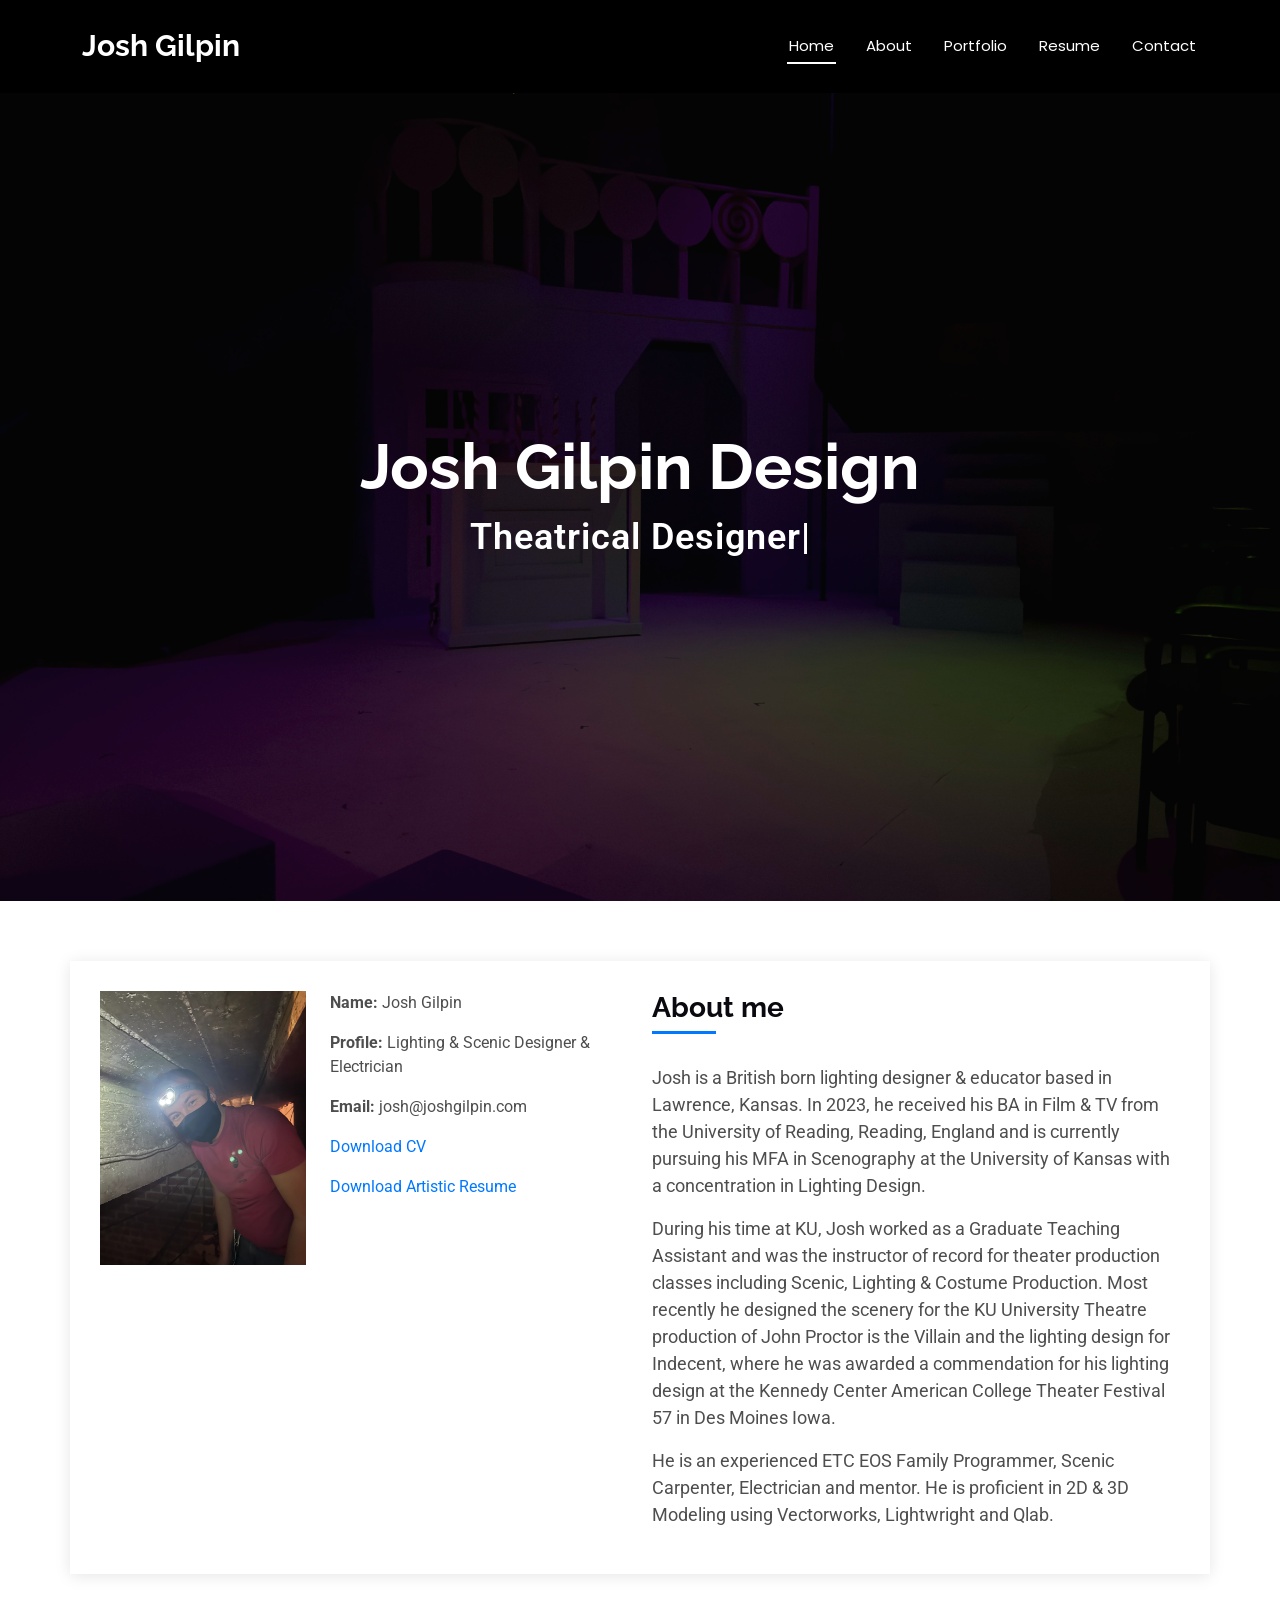
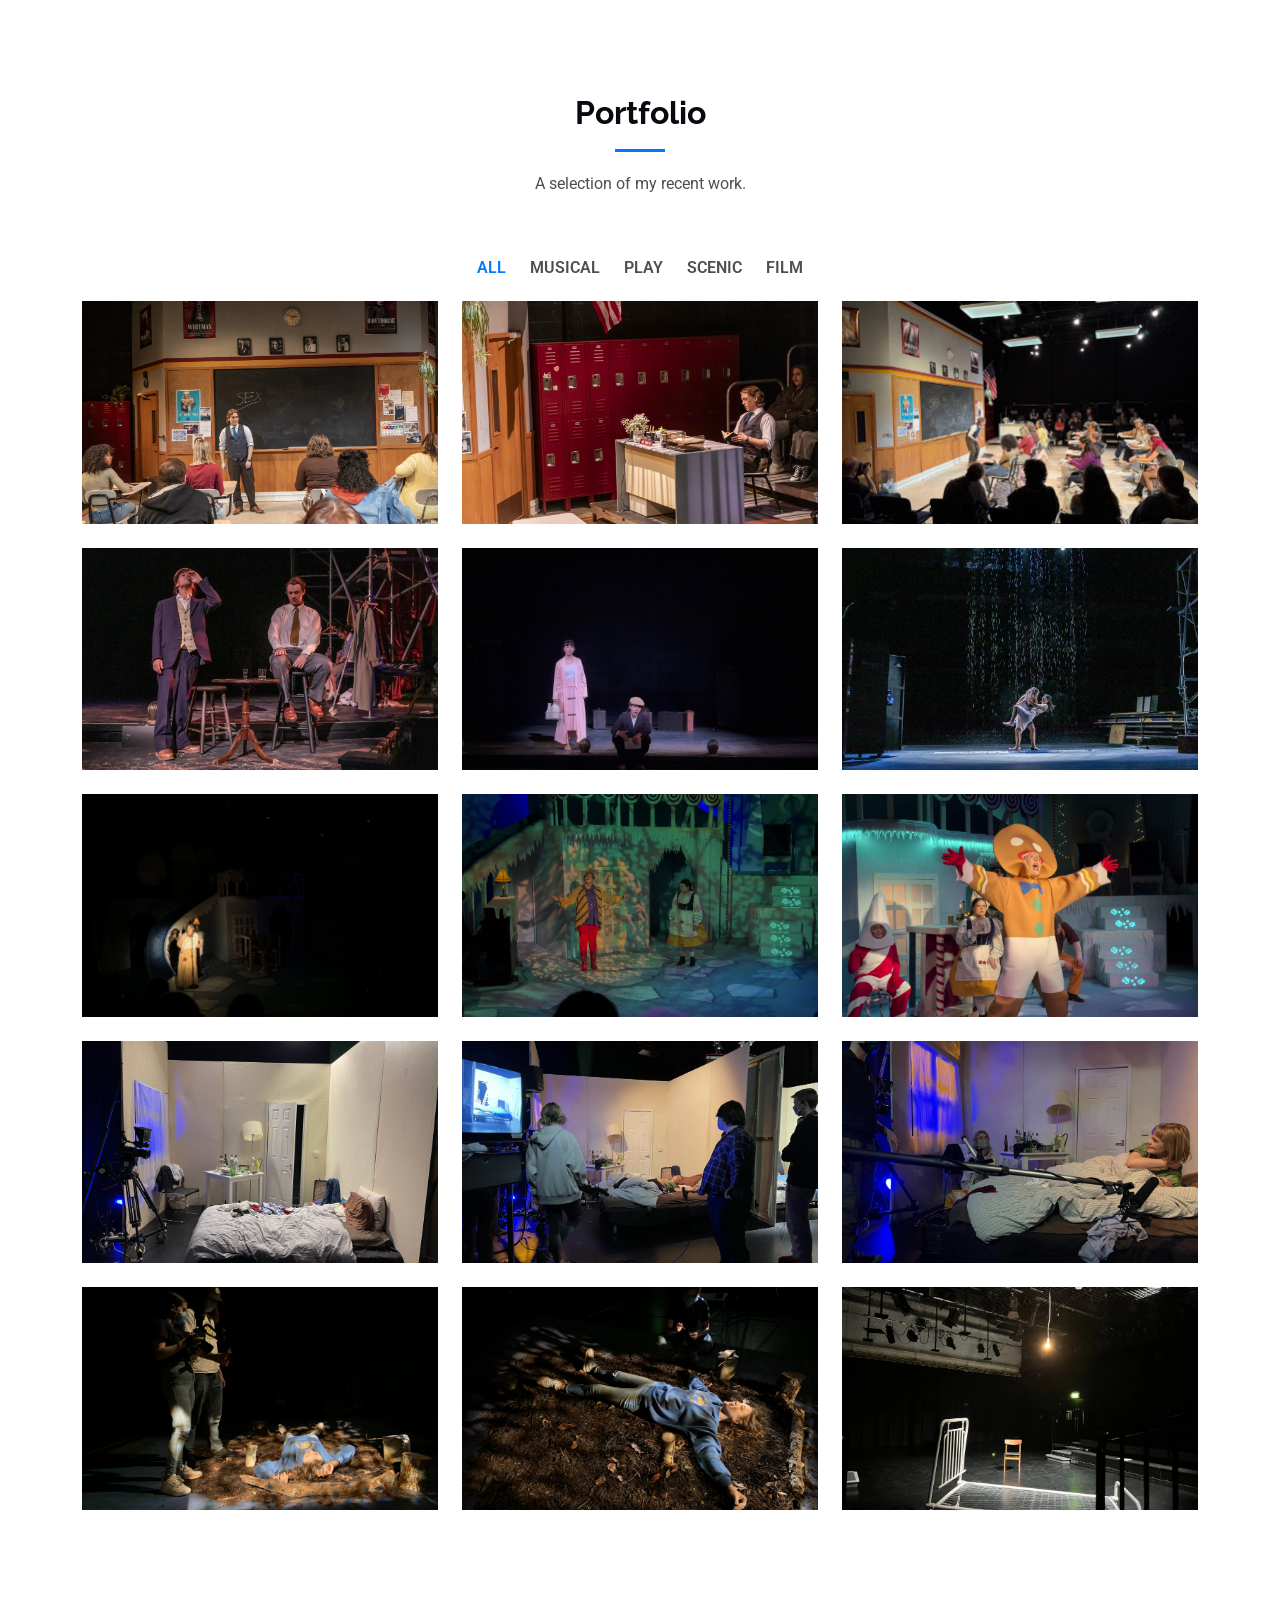
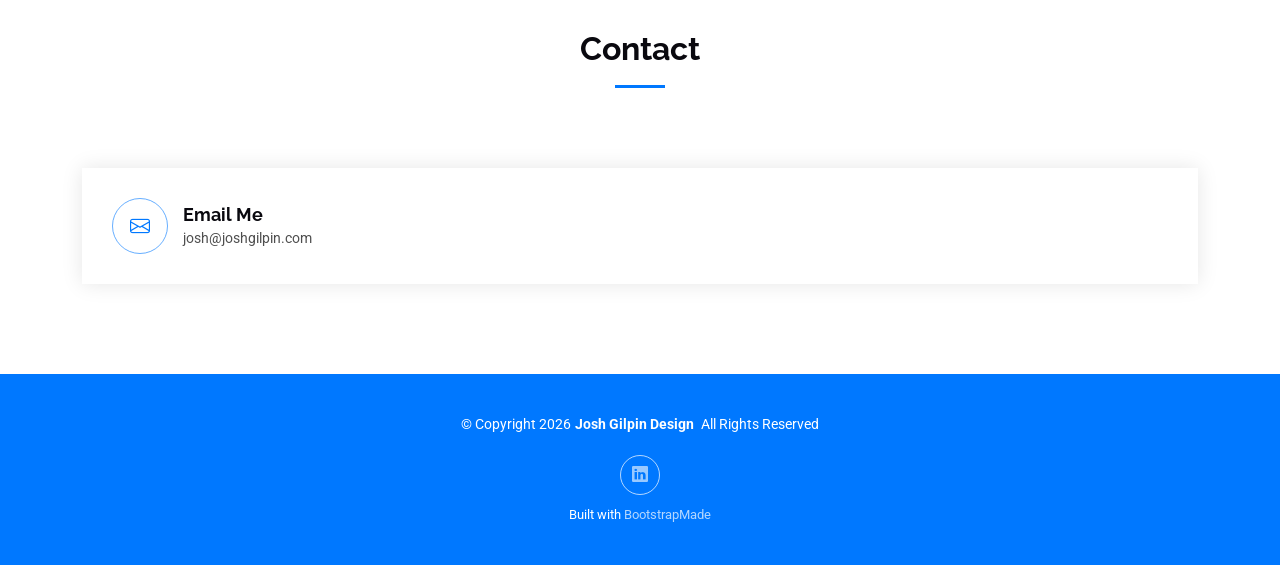
<file: index.html>
<!DOCTYPE html>
<html lang="en">

<head>
  <meta charset="utf-8">
  <meta content="width=device-width, initial-scale=1.0" name="viewport">
  <title>Josh Gilpin - Educator & Theater Designer</title>
  <meta name="description" content="British Lighting Design Student">
  <meta name="keywords" content="Educator, Lighting Designer, Scenic Designer, Theatre Design, Theater Design">

  <!-- Favicons -->
  <link href="assets/img/favicon.ico" rel="icon">
  <link href="assets/img/apple-touch-icon.png" rel="apple-touch-icon">

  <!-- Fonts -->
  <link href="https://fonts.googleapis.com" rel="preconnect">
  <link href="https://fonts.gstatic.com" rel="preconnect" crossorigin>
  <link href="https://fonts.googleapis.com/css2?family=Roboto:ital,wght@0,100;0,300;0,400;0,500;0,700;0,900;1,100;1,300;1,400;1,500;1,700;1,900&family=Poppins:ital,wght@0,100;0,200;0,300;0,400;0,500;0,600;0,700;0,800;0,900;1,100;1,200;1,300;1,400;1,500;1,600;1,700;1,800;1,900&family=Raleway:ital,wght@0,100;0,200;0,300;0,400;0,500;0,600;0,700;0,800;0,900;1,100;1,200;1,300;1,400;1,500;1,600;1,700;1,800;1,900&display=swap" rel="stylesheet">

  <!-- Vendor CSS Files -->
  <link href="assets/vendor/bootstrap/css/bootstrap.min.css" rel="stylesheet">
  <link href="assets/vendor/bootstrap-icons/bootstrap-icons.css" rel="stylesheet">
  <link href="assets/vendor/aos/aos.css" rel="stylesheet">
  <link href="assets/vendor/glightbox/css/glightbox.min.css" rel="stylesheet">
  <link href="assets/vendor/swiper/swiper-bundle.min.css" rel="stylesheet">

  <!-- Main CSS File -->
  <link href="assets/css/main.css" rel="stylesheet">

  <!-- =======================================================
  * Template Name: DevFolio
  * Template URL: https://bootstrapmade.com/devfolio-bootstrap-portfolio-html-template/
  * Updated: Aug 07 2024 with Bootstrap v5.3.3
  * Author: BootstrapMade.com
  * License: https://bootstrapmade.com/license/
  ======================================================== -->
</head>

<body class="index-page">

  <header id="header" class="header d-flex align-items-center sticky-top">
    <div class="container-fluid container-xl position-relative d-flex align-items-center justify-content-between">

      <a href="index.html" class="logo d-flex align-items-center">
        <!-- Uncomment the line below if you also wish to use an image logo -->
        <!-- <img src="assets/img/logo.png" alt=""> -->
        <h1 class="sitename">Josh Gilpin</h1>
      </a>

      <nav id="navmenu" class="navmenu">
        <ul>
          <li><a href="#hero" class="active">Home<br></a></li>
          <li><a href="#about">About</a></li>
          <li><a href="#portfolio">Portfolio</a></li>
          <!--<li class="dropdown"><a href="#"><span>Dropdown</span> <i class="bi bi-chevron-down toggle-dropdown"></i></a>
            <ul>
              <li><a href="#">Dropdown 1</a></li>
              <li class="dropdown"><a href="#"><span>Deep Dropdown</span> <i class="bi bi-chevron-down toggle-dropdown"></i></a>
                <ul>
                  <li><a href="#">Deep Dropdown 1</a></li>
                  <li><a href="#">Deep Dropdown 2</a></li>
                  <li><a href="#">Deep Dropdown 3</a></li>
                  <li><a href="#">Deep Dropdown 4</a></li>
                  <li><a href="#">Deep Dropdown 5</a></li>
                </ul>
              </li>
              <li><a href="#">Dropdown 2</a></li>
              <li><a href="#">Dropdown 3</a></li>
              <li><a href="#">Dropdown 4</a></li>
            </ul>
          </li>-->
          <li><a href="resume.html">Resume</a></li>
          <li><a href="#contact">Contact</a></li>
        </ul>
        <i class="mobile-nav-toggle d-xl-none bi bi-list"></i>
      </nav>

    </div>
  </header>

  <main class="main">

    <!-- Hero Section -->
    <section id="hero" class="hero section dark-background">

      <img src="assets/img/hero-img.webp" alt="" data-aos="fade-in">

      <div class="container d-flex flex-column align-items-center justify-content-center text-center" data-aos="fade-up" data-aos-delay="100">
        <h2>Josh Gilpin Design</h2>
        <p><span class="typed" data-typed-items="Educator, Theatrical Designer, Lighting Design, Scenic Design, EOS Programmer, Electrican"></span></p>
      </div>

    </section><!-- /Hero Section -->

    <!-- About Section -->
    <section id="about" class="about section">

      <div class="container" data-aos="fade-up" data-aos-delay="100">

        <div class="row gy-4">
          <div class="col-md-6">

            <div class="row justify-content-between gy-4">
              <div class="col-lg-5">
                <img src="assets/img/profile-img.webp" class="img-fluid" alt="">
              </div>
              <div class="col-lg-7 about-info">
                <p><strong>Name: </strong> <span>Josh Gilpin</span></p>
                <p><strong>Profile: </strong> <span>Lighting & Scenic Designer & Electrician</span></p>
                <p><strong>Email: </strong> <span>josh@joshgilpin.com</span></p>
                <p><a href="assets/pdf/academicCV.pdf" class="portfolio-details portfolio-info btn-visit align-self-start">Download CV</a></p>
                <p><a href="assets/pdf/resume2025.pdf" class="btn-visit align-self-start">Download Artistic Resume</a></p>
              </div>
            </div>
          </div>

          <div class="col-md-6">
            <div class="about-me">
              <h4>About me</h4>
              <p>
                Josh is a British born lighting designer & educator based in Lawrence, Kansas. In 2023, he received his BA in Film & TV from the University of Reading, Reading, England and is currently pursuing his MFA in Scenography at the University of Kansas with a concentration in Lighting Design.  
              </p>
              <p>
                During his time at KU, Josh worked as a Graduate Teaching Assistant and was the instructor of record for theater production classes including Scenic, Lighting & Costume Production. Most recently he designed the scenery for the KU University Theatre production of John Proctor is the Villain and the lighting design for Indecent, where he was awarded a commendation for his lighting design at the Kennedy Center American College Theater Festival 57 in Des Moines Iowa.
              </p>
              <p>
                He is an experienced ETC EOS Family Programmer, Scenic Carpenter, Electrician and mentor. He is proficient in 2D & 3D Modeling using Vectorworks, Lightwright and Qlab.
              </p>
            </div>
          </div>
        </div>

      </div>

    </section><!-- /About Section -->

    <!-- Portfolio Section -->
    <section id="portfolio" class="portfolio section">

      <!-- Section Title -->
      <div class="container section-title" data-aos="fade-up">
        <h2>Portfolio</h2>
        <p>A selection of my recent work.</p>
      </div><!-- End Section Title -->

      <div class="container">

        <div class="isotope-layout" data-default-filter="*" data-layout="masonry" data-sort="original-order">

          <ul class="portfolio-filters isotope-filters" data-aos="fade-up" data-aos-delay="100">
            <li data-filter="*" class="filter-active">All</li>
            <li data-filter=".filter-musical">Musical</li>
            <li data-filter=".filter-play">Play</li>
            <li data-filter=".filter-scenic">Scenic</li>
            <li data-filter=".filter-film">Film</li>
          </ul><!-- End Portfolio Filters -->

          <div class="row gy-4 isotope-container" data-aos="fade-up" data-aos-delay="200">

            <div class="col-lg-4 col-md-6 portfolio-item isotope-item filter-scenic">
              <img src="assets/img/portfolio/jptv/jptv3.webp" class="img-fluid port-img" alt="">
              <div class="portfolio-info">
                <h4>John Proctor is the Villain</h4>
                <p>March 2025 - William Inge Memorial Theater</p>
                <a href="assets/img/portfolio/jptv/jptv3.webp" title="John Proctor is the Villain" data-gallery="portfolio-gallery" class="glightbox preview-link"><i class="bi bi-zoom-in"></i></a>
                <a href="sc_jptv.html" title="More Details" class="details-link"><i class="bi bi-link-45deg"></i></a>
              </div>
            </div><!-- End Portfolio Item -->

            <div class="col-lg-4 col-md-6 portfolio-item isotope-item filter-scenic">
              <img src="assets/img/portfolio/jptv/jptv5.webp" class="img-fluid port-img" alt="">
              <div class="portfolio-info">
                <h4>John Proctor is the Villain</h4>
                <p>March 2025 - William Inge Memorial Theater</p>
                <a href="assets/img/portfolio/jptv/jptv5.webp" title="John Proctor is the Villain" data-gallery="portfolio-gallery" class="glightbox preview-link"><i class="bi bi-zoom-in"></i></a>
                <a href="sc_jptv.html" title="More Details" class="details-link"><i class="bi bi-link-45deg"></i></a>
              </div>
            </div><!-- End Portfolio Item -->

            <div class="col-lg-4 col-md-6 portfolio-item isotope-item filter-scenic">
              <img src="assets/img/portfolio/jptv/jptv8.webp" class="img-fluid port-img" alt="">
              <div class="portfolio-info">
                <h4>John Proctor is the Villain</h4>
                <p>March 2025 - William Inge Memorial Theater</p>
                <a href="assets/img/portfolio/jptv/jptv8.webp" title="John Proctor is the Villain" data-gallery="portfolio-gallery" class="glightbox preview-link"><i class="bi bi-zoom-in"></i></a>
                <a href="sc_jptv.html" title="More Details" class="details-link"><i class="bi bi-link-45deg"></i></a>
              </div>
            </div><!-- End Portfolio Item -->

            <div class="col-lg-4 col-md-6 portfolio-item isotope-item filter-play">
              <img src="assets/img/portfolio/indecent/ind5.webp" class="img-fluid port-img" alt="">
              <div class="portfolio-info">
                <h4>Indecent</h4>
                <p>September 2024 - KU Crafton-Preyer Theater</p>
                <a href="assets/img/portfolio/indecent/ind5.webp" title="Indecent" data-gallery="portfolio-gallery" class="glightbox preview-link"><i class="bi bi-zoom-in"></i></a>
                <a href="playlx_indecent.html" title="More Details" class="details-link"><i class="bi bi-link-45deg"></i></a>
              </div>
            </div><!-- End Portfolio Item -->

            <div class="col-lg-4 col-md-6 portfolio-item isotope-item filter-play">
              <img src="assets/img/portfolio/indecent/ind10.webp" class="img-fluid port-img" alt="">
              <div class="portfolio-info">
                <h4>Indecent</h4>
                <p>September 2024 - KU Crafton-Preyer Theater</p>
                <a href="assets/img/portfolio/indecent/ind10.webp" title="Indecent" data-gallery="portfolio-gallery" class="glightbox preview-link"><i class="bi bi-zoom-in"></i></a>
                <a href="playlx_indecent.html" title="More Details" class="details-link"><i class="bi bi-link-45deg"></i></a>
              </div>
            </div><!-- End Portfolio Item -->

            <div class="col-lg-4 col-md-6 portfolio-item isotope-item filter-play">
              <img src="assets/img/portfolio/indecent/ind9.webp" class="img-fluid port-img" alt="">
              <div class="portfolio-info">
                <h4>Indecent</h4>
                <p>September 2024 - KU Crafton-Preyer Theater</p>
                <a href="assets/img/portfolio/indecent/ind9.webp" title="Indecent" data-gallery="portfolio-gallery" class="glightbox preview-link"><i class="bi bi-zoom-in"></i></a>
                <a href="playlx_indecent.html" title="More Details" class="details-link"><i class="bi bi-link-45deg"></i></a>
              </div>
            </div><!-- End Portfolio Item -->

            <div class="col-lg-4 col-md-6 portfolio-item isotope-item filter-musical">
              <img src="assets/img/portfolio/milking/milking_5.webp" class="img-fluid port-img" alt="">
              <div class="portfolio-info">
                <h4>Milking Christmas</h4>
                <p>December 2023 - William Inge Memorial Theater</p>
                <a href="assets/img/portfolio/milking/milking_5.webp" title="Milking Christmas" data-gallery="portfolio-gallery" class="glightbox preview-link"><i class="bi bi-zoom-in"></i></a>
                <a href="muslx_milking.html" title="More Details" class="details-link"><i class="bi bi-link-45deg"></i></a>
              </div>
            </div><!-- End Portfolio Item -->

            <div class="col-lg-4 col-md-6 portfolio-item isotope-item filter-musical">
              <img src="assets/img/portfolio/milking/milking_3.webp" class="img-fluid port-img" alt="">
              <div class="portfolio-info">
                <h4>Milking Christmas</h4>
                <p>December 2023 - William Inge Memorial Theater</p>
                <a href="assets/img/portfolio/milking/milking_3.webp" title="Milking Christmas" data-gallery="portfolio-gallery" class="glightbox preview-link"><i class="bi bi-zoom-in"></i></a>
                <a href="muslx_milking.html" title="More Details" class="details-link"><i class="bi bi-link-45deg"></i></a>
              </div>
            </div><!-- End Portfolio Item -->

            <div class="col-lg-4 col-md-6 portfolio-item isotope-item filter-musical">
              <img src="assets/img/portfolio/milking/milking_2.webp" class="img-fluid port-img" alt="">
              <div class="portfolio-info">
                <h4>Milking Christmas</h4>
                <p>December 2023 - William Inge Memorial Theater</p>
                <a href="assets/img/portfolio/milking/milking_2.webp" title="Milking Christmas" data-gallery="portfolio-gallery" class="glightbox preview-link"><i class="bi bi-zoom-in"></i></a>
                <a href="muslx_milking.html" title="More Details" class="details-link"><i class="bi bi-link-45deg"></i></a>
              </div>
            </div><!-- End Portfolio Item -->

            <div class="col-lg-4 col-md-6 portfolio-item isotope-item filter-film filter-scenic">
              <img src="assets/img/portfolio/film/io1.webp" class="img-fluid port-img" alt="">
              <div class="portfolio-info">
                <h4>Influencing Opposites</h4>
                <p>Minghella Studios, University of Reading</p>
                <a href="assets/img/portfolio/film/io1.webp" title="Influencing Opposites" data-gallery="portfolio-gallery" class="glightbox preview-link"><i class="bi bi-zoom-in"></i></a>
                <a href="tvSC_IO.html" title="More Details" class="details-link"><i class="bi bi-link-45deg"></i></a>
              </div>
            </div><!-- End Portfolio Item -->

             <div class="col-lg-4 col-md-6 portfolio-item isotope-item filter-film filter-scenic">
              <img src="assets/img/portfolio/film/io4.webp" class="img-fluid port-img" alt="">
              <div class="portfolio-info">
                <h4>Influencing Opposites</h4>
                <p>Minghella Studios, University of Reading</p>
                <a href="assets/img/portfolio/film/io4.webp" title="Influencing Opposites" data-gallery="portfolio-gallery" class="glightbox preview-link"><i class="bi bi-zoom-in"></i></a>
                <a href="tvSC_IO.html" title="More Details" class="details-link"><i class="bi bi-link-45deg"></i></a>
              </div>
            </div><!-- End Portfolio Item -->

             <div class="col-lg-4 col-md-6 portfolio-item isotope-item filter-film filter-scenic">
              <img src="assets/img/portfolio/film/io5.webp" class="img-fluid port-img" alt="">
              <div class="portfolio-info">
                <h4>Influencing Opposites</h4>
                <p>Minghella Studios, University of Reading</p>
                <a href="assets/img/portfolio/film/io5.webp" title="Influencing Opposites" data-gallery="portfolio-gallery" class="glightbox preview-link"><i class="bi bi-zoom-in"></i></a>
                <a href="tvSC_IO.html" title="More Details" class="details-link"><i class="bi bi-link-45deg"></i></a>
              </div>
            </div><!-- End Portfolio Item -->

            <div class="col-lg-4 col-md-6 portfolio-item isotope-item filter-film">
              <img src="assets/img/portfolio/film/cov1.webp" class="img-fluid port-img" alt="">
              <div class="portfolio-info">
                <h4>Short Film fall 2020</h4>
                <p>Bulmershe Theatre, University of Reading</p>
                <a href="assets/img/portfolio/film/cov1.webp" title="Short Film fall 2020" data-gallery="portfolio-gallery" class="glightbox preview-link"><i class="bi bi-zoom-in"></i></a>
              </div>
            </div><!-- End Portfolio Item -->

            <div class="col-lg-4 col-md-6 portfolio-item isotope-item filter-film">
              <img src="assets/img/portfolio/film/cov2.webp" class="img-fluid port-img" alt="">
              <div class="portfolio-info">
                <h4>Short Film fall 2020</h4>
                <p>Bulmershe Theatre, University of Reading</p>
                <a href="assets/img/portfolio/film/cov2.webp" title="Short Film fall 2020" data-gallery="portfolio-gallery" class="glightbox preview-link"><i class="bi bi-zoom-in"></i></a>
              </div>
            </div><!-- End Portfolio Item -->

            <div class="col-lg-4 col-md-6 portfolio-item isotope-item filter-play">
              <img src="assets/img/portfolio/beck50/lighthouse1.webp" class="img-fluid port-img" alt="">
              <div class="portfolio-info">
                <h4>The Lighthouse Keepers Son</h4>
                <p>Bob Kayley Theatre, University of Reading</p>
                <a href="assets/img/portfolio/beck50/lighthouse1.webp" title="Hannah Khalil’s - The Lighthouse Keeper's Son - Beckett @ 50 celebration" data-gallery="portfolio-gallery" class="glightbox preview-link"><i class="bi bi-zoom-in"></i></a>
              </div>
            </div><!-- End Portfolio Item -->

          </div><!-- End Portfolio Container -->

        </div>

      </div>

    </section><!-- /Portfolio Section -->

    <!-- Contact Section -->
    <section id="contact" class="contact section">

      <!-- Section Title -->
      <div class="container section-title" data-aos="fade-up">
        <h2>Contact</h2>
      </div><!-- End Section Title -->

      <div class="container" data-aos="fade-up" data-aos-delay="100">

        <div class="info-wrap" data-aos="fade-up" data-aos-delay="200">
          <div class="row gy-5">

            <div class="col-lg-4">
              <div class="info-item d-flex align-items-center">
                <i class="bi bi-envelope flex-shrink-0"></i>
                <div>
                  <h3>Email Me</h3>
                  <p>josh@joshgilpin.com</p>
                </div>
              </div>
            </div><!-- End Info Item -->

          </div>
        </div>
      </div>

    </section><!-- /Contact Section -->

  </main>

  <footer id="footer" class="footer accent-background">

    <div class="container">
      <div class="copyright text-center ">
        <p>&copy; <span>Copyright </span><script>document.write(new Date().getFullYear())</script><strong class="px-1 sitename">Josh Gilpin Design</strong> <span>All Rights Reserved</span></p>
      </div>
      <div class="social-links d-flex justify-content-center">
        <a href="www.linkedin.com/in/joshgilpin"><i class="bi bi-linkedin"></i></a>
      </div>
      <div class="credits">
        <!-- All the links in the footer should remain intact. -->
        <!-- You can delete the links only if you've purchased the pro version. -->
        <!-- Licensing information: https://bootstrapmade.com/license/ -->
        <!-- Purchase the pro version with working PHP/AJAX contact form: [buy-url] -->
        Built with <a href="https://bootstrapmade.com/">BootstrapMade</a>
      </div>
    </div>

  </footer>

  <!-- Scroll Top -->
  <a href="#" id="scroll-top" class="scroll-top d-flex align-items-center justify-content-center"><i class="bi bi-arrow-up-short"></i></a>

  <!-- Preloader -->
  <!-- <div id="preloader"></div> -->

  <!-- Vendor JS Files -->
  <script src="assets/vendor/bootstrap/js/bootstrap.bundle.min.js"></script>
  <script src="assets/vendor/php-email-form/validate.js"></script>
  <script src="assets/vendor/aos/aos.js"></script>
  <script src="assets/vendor/typed.js/typed.umd.js"></script>
  <script src="assets/vendor/waypoints/noframework.waypoints.js"></script>
  <script src="assets/vendor/purecounter/purecounter_vanilla.js"></script>
  <script src="assets/vendor/glightbox/js/glightbox.min.js"></script>
  <script src="assets/vendor/imagesloaded/imagesloaded.pkgd.min.js"></script>
  <script src="assets/vendor/isotope-layout/isotope.pkgd.min.js"></script>
  <script src="assets/vendor/swiper/swiper-bundle.min.js"></script>

  <!-- Main JS File -->
  <script src="assets/js/main.js"></script>

</body>

</html>
</file>
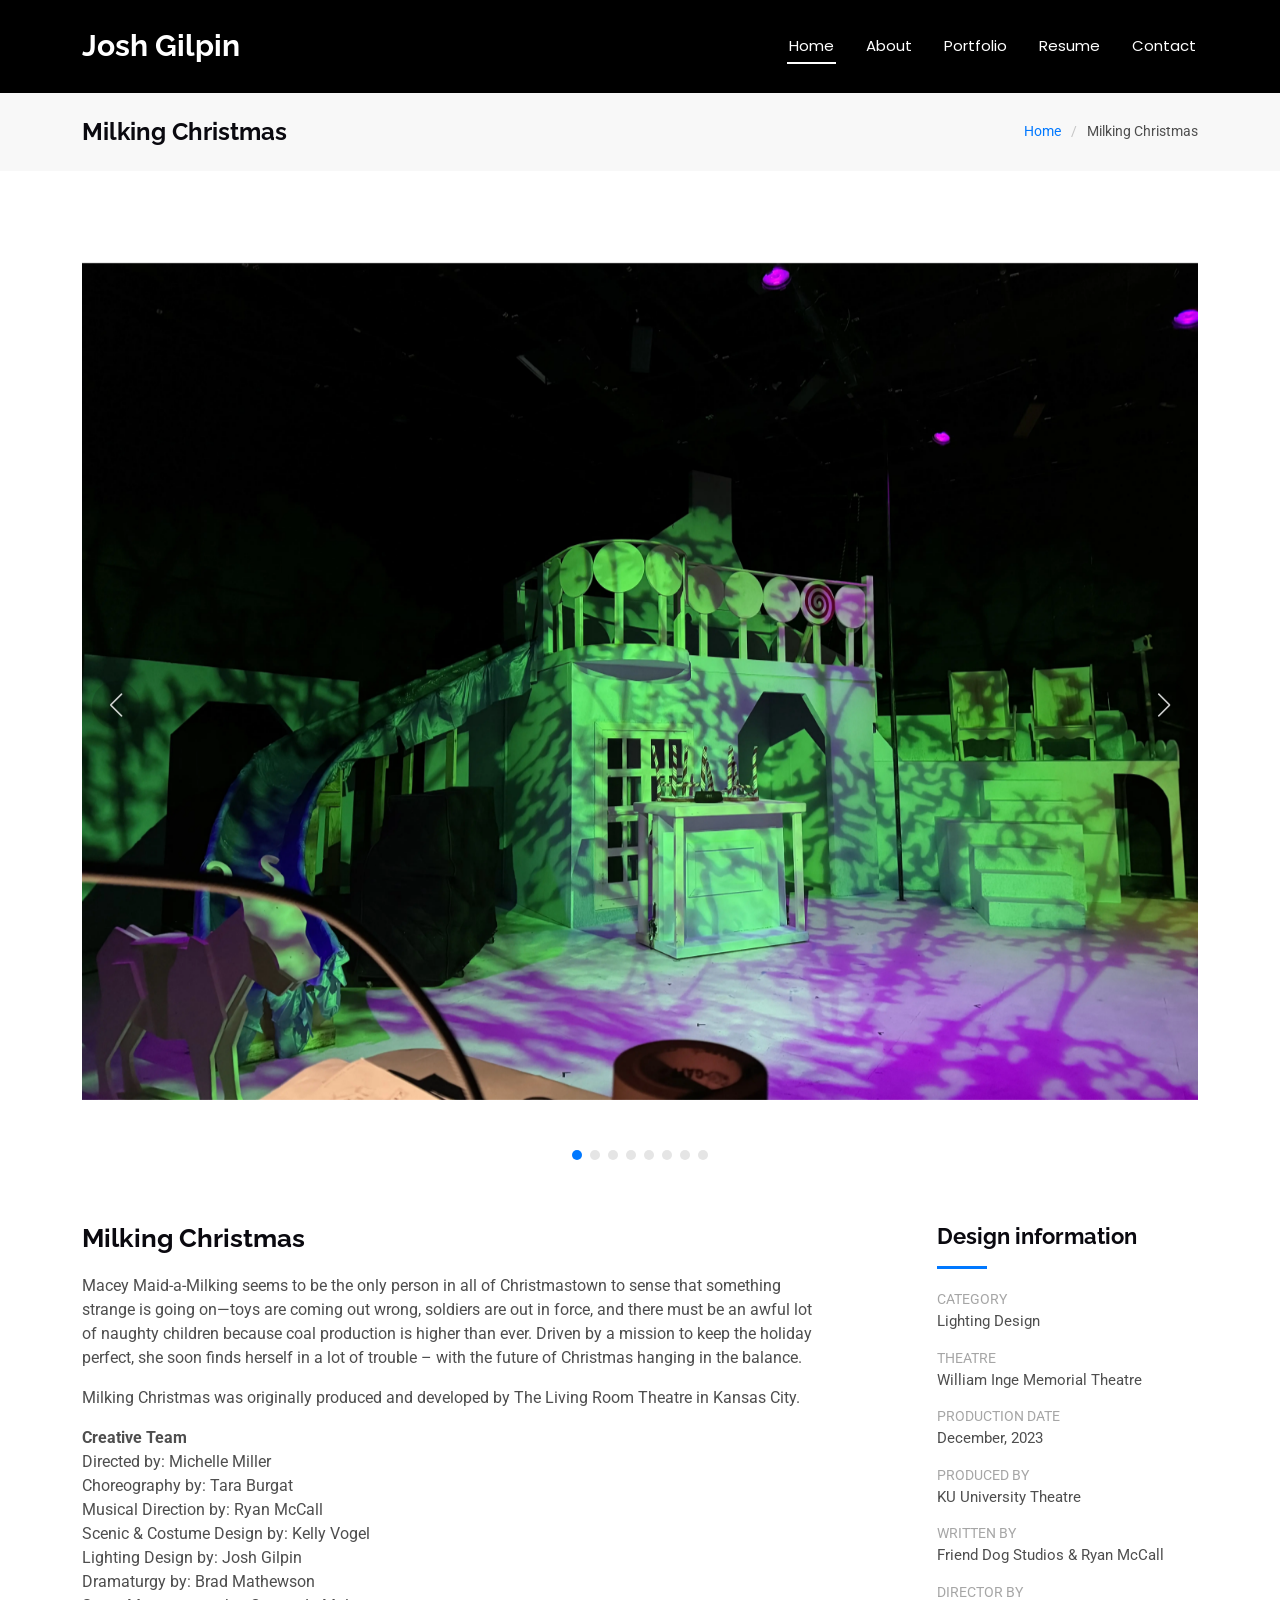
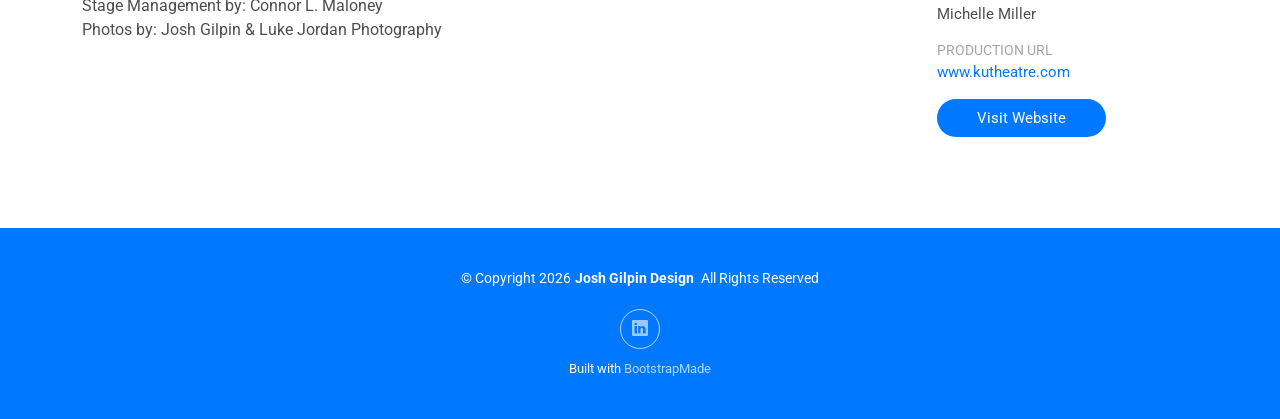
<file: muslx_milking.html>
<!DOCTYPE html>
<html lang="en">

<head>
  <meta charset="utf-8">
  <meta content="width=device-width, initial-scale=1.0" name="viewport">
  <title>Milking Christmas - Josh Gilpin Design</title>
  <meta name="description" content="">
  <meta name="keywords" content="">

  <!-- Favicons -->
  <link href="assets/img/favicon.png" rel="icon">
  <link href="assets/img/apple-touch-icon.png" rel="apple-touch-icon">

  <!-- Fonts -->
  <link href="https://fonts.googleapis.com" rel="preconnect">
  <link href="https://fonts.gstatic.com" rel="preconnect" crossorigin>
  <link href="https://fonts.googleapis.com/css2?family=Roboto:ital,wght@0,100;0,300;0,400;0,500;0,700;0,900;1,100;1,300;1,400;1,500;1,700;1,900&family=Poppins:ital,wght@0,100;0,200;0,300;0,400;0,500;0,600;0,700;0,800;0,900;1,100;1,200;1,300;1,400;1,500;1,600;1,700;1,800;1,900&family=Raleway:ital,wght@0,100;0,200;0,300;0,400;0,500;0,600;0,700;0,800;0,900;1,100;1,200;1,300;1,400;1,500;1,600;1,700;1,800;1,900&display=swap" rel="stylesheet">

  <!-- Vendor CSS Files -->
  <link href="assets/vendor/bootstrap/css/bootstrap.min.css" rel="stylesheet">
  <link href="assets/vendor/bootstrap-icons/bootstrap-icons.css" rel="stylesheet">
  <link href="assets/vendor/aos/aos.css" rel="stylesheet">
  <link href="assets/vendor/glightbox/css/glightbox.min.css" rel="stylesheet">
  <link href="assets/vendor/swiper/swiper-bundle.min.css" rel="stylesheet">

  <!-- Main CSS File -->
  <link href="assets/css/main.css" rel="stylesheet">

  <!-- =======================================================
  * Template Name: DevFolio
  * Template URL: https://bootstrapmade.com/devfolio-bootstrap-portfolio-html-template/
  * Updated: Aug 07 2024 with Bootstrap v5.3.3
  * Author: BootstrapMade.com
  * License: https://bootstrapmade.com/license/
  ======================================================== -->
</head>

<body class="portfolio-details-page">

  <header id="header" class="header d-flex align-items-center sticky-top">
    <div class="container-fluid container-xl position-relative d-flex align-items-center justify-content-between">

      <a href="index.html" class="logo d-flex align-items-center">
        <!-- Uncomment the line below if you also wish to use an image logo -->
        <!-- <img src="assets/img/logo.png" alt=""> -->
        <h1 class="sitename">Josh Gilpin</h1>
      </a>

      <nav id="navmenu" class="navmenu">
        <ul>
          <li><a href="index.html#home" class="active">Home<br></a></li>
          <li><a href="index.html#about">About</a></li>
          <li><a href="index.html#portfolio">Portfolio</a></li>
          <li><a href="resume.html">Resume</a></li>
          <li><a href="index.html#contact">Contact</a></li>
        </ul>
        <i class="mobile-nav-toggle d-xl-none bi bi-list"></i>
      </nav>

    </div>
  </header>


  <main class="main">

    <!-- Page Title -->
    <div class="page-title" data-aos="fade">
      <div class="container d-lg-flex justify-content-between align-items-center">
        <h1 class="mb-2 mb-lg-0">Milking Christmas</h1>
        <nav class="breadcrumbs">
          <ol>
            <li><a href="index.html">Home</a></li>
            <li class="current">Milking Christmas</li>
          </ol>
        </nav>
      </div>
    </div><!-- End Page Title -->

    <!-- Portfolio Details Section -->
    <section id="portfolio-details" class="portfolio-details section">

      <div class="container" data-aos="fade-up">

        <div class="portfolio-details-slider swiper init-swiper">
          <script type="application/json" class="swiper-config">
            {
              "loop": true,
              "speed": 600,
              "autoplay": {
                "delay": 5000
              },
              "slidesPerView": "auto",
              "navigation": {
                "nextEl": ".swiper-button-next",
                "prevEl": ".swiper-button-prev"
              },
              "pagination": {
                "el": ".swiper-pagination",
                "type": "bullets",
                "clickable": true
              }
            }
          </script>
          <div class="swiper-wrapper align-items-center">

            <div class="swiper-slide">
              <img src="assets/img/portfolio/milking/milking_1.webp" alt="">
            </div>

            <div class="swiper-slide">
              <img src="assets/img/portfolio/milking/milking_2.webp" alt="">
            </div>

            <div class="swiper-slide">
              <img src="assets/img/portfolio/milking/milking_3.webp" alt="">
            </div>

            <div class="swiper-slide">
              <img src="assets/img/portfolio/milking/milking_4.webp" alt="">
            </div>
            
            <div class="swiper-slide">
              <img src="assets/img/portfolio/milking/milking_5.webp" alt="">
            </div>

            <div class="swiper-slide">
              <img src="assets/img/portfolio/milking/milking_6.webp" alt="">
            </div>

            <div class="swiper-slide">
              <img src="assets/img/portfolio/milking/milking_7.webp" alt="">
            </div>

            <div class="swiper-slide">
              <img src="assets/img/portfolio/milking/milking_8.webp" alt="">
            </div>

          </div>
          <div class="swiper-button-prev"></div>
          <div class="swiper-button-next"></div>
          <div class="swiper-pagination"></div>
        </div>

        <div class="row justify-content-between gy-4 mt-4">

          <div class="col-lg-8" data-aos="fade-up">
            <div class="portfolio-description">
              <h2>Milking Christmas</h2>
              <p>
                Macey Maid-a-Milking seems to be the only person in all of Christmastown to sense that something strange is going on—toys are coming out wrong, soldiers are out in force, and there must be an awful lot of naughty children because coal production is higher than ever. Driven by a mission to keep the holiday perfect, she soon finds herself in a lot of trouble – with the future of Christmas hanging in the balance.
              </p>
              <p>
                Milking Christmas was originally produced and developed by The Living Room Theatre in Kansas City.
              </p>

              <p>
                 <strong>Creative Team</strong>
                 <br>Directed by: Michelle Miller
                 <br>Choreography by: Tara Burgat
                 <br>Musical Direction by: Ryan McCall
                 <br>Scenic &amp; Costume Design by: Kelly Vogel
                 <br>Lighting Design by: Josh Gilpin
                 <br>Dramaturgy by: Brad Mathewson
                 <br>Stage Management by: Connor L. Maloney
                 <br>Photos by: Josh Gilpin &amp; Luke Jordan Photography
              </p>

            </div>
          </div>

          <div class="col-lg-3" data-aos="fade-up" data-aos-delay="100">
            <div class="portfolio-info">
              <h3>Design information</h3>
              <ul>
                <li><strong>Category</strong> Lighting Design</li>
                <li><strong>Theatre</strong> William Inge Memorial Theatre</li>
                <li><strong>Production date</strong> December, 2023</li>
                <li><strong>Produced by</strong>KU University Theatre</li>
                <li><strong>Written by</strong>Friend Dog Studios & Ryan McCall</li>
                <li><strong>Director by</strong>Michelle Miller</li>
                <li><strong>Production URL</strong> <a href="https://www.kutheatre.com/milking-christmas">www.kutheatre.com</a></li>
                <li><a href="https://www.kutheatre.com/milking-christmas" class="btn-visit align-self-start">Visit Website</a></li>
              </ul>
            </div>
          </div>

        </div>

      </div>

    </section><!-- /Portfolio Details Section -->

  </main>

  <footer id="footer" class="footer accent-background">

    <div class="container">
      <div class="copyright text-center ">
        <p>&copy; <span>Copyright </span><script>document.write(new Date().getFullYear())</script><strong class="px-1 sitename">Josh Gilpin Design</strong> <span>All Rights Reserved</span></p>
      </div>
      <div class="social-links d-flex justify-content-center">
        <!--<a href=""><i class="bi bi-twitter-x"></i></a>
        <a href=""><i class="bi bi-facebook"></i></a>
        <a href="www.instagram.com/joshgilpin98"><i class="bi bi-instagram"></i></a>-->
        <a href="www.linkedin.com/in/joshgilpin"><i class="bi bi-linkedin"></i></a>
      </div>
      <div class="credits">
        <!-- All the links in the footer should remain intact. -->
        <!-- You can delete the links only if you've purchased the pro version. -->
        <!-- Licensing information: https://bootstrapmade.com/license/ -->
        <!-- Purchase the pro version with working PHP/AJAX contact form: [buy-url] -->
        Built with <a href="https://bootstrapmade.com/">BootstrapMade</a>
      </div>
    </div>

  </footer>

  <!-- Scroll Top -->
  <a href="#" id="scroll-top" class="scroll-top d-flex align-items-center justify-content-center"><i class="bi bi-arrow-up-short"></i></a>

  <!-- Preloader -->
  <div id="preloader"></div>

  <!-- Vendor JS Files -->
  <script src="assets/vendor/bootstrap/js/bootstrap.bundle.min.js"></script>
  <script src="assets/vendor/php-email-form/validate.js"></script>
  <script src="assets/vendor/aos/aos.js"></script>
  <script src="assets/vendor/typed.js/typed.umd.js"></script>
  <script src="assets/vendor/waypoints/noframework.waypoints.js"></script>
  <script src="assets/vendor/purecounter/purecounter_vanilla.js"></script>
  <script src="assets/vendor/glightbox/js/glightbox.min.js"></script>
  <script src="assets/vendor/imagesloaded/imagesloaded.pkgd.min.js"></script>
  <script src="assets/vendor/isotope-layout/isotope.pkgd.min.js"></script>
  <script src="assets/vendor/swiper/swiper-bundle.min.js"></script>

  <!-- Main JS File -->
  <script src="assets/js/main.js"></script>

</body>

</html>
</file>
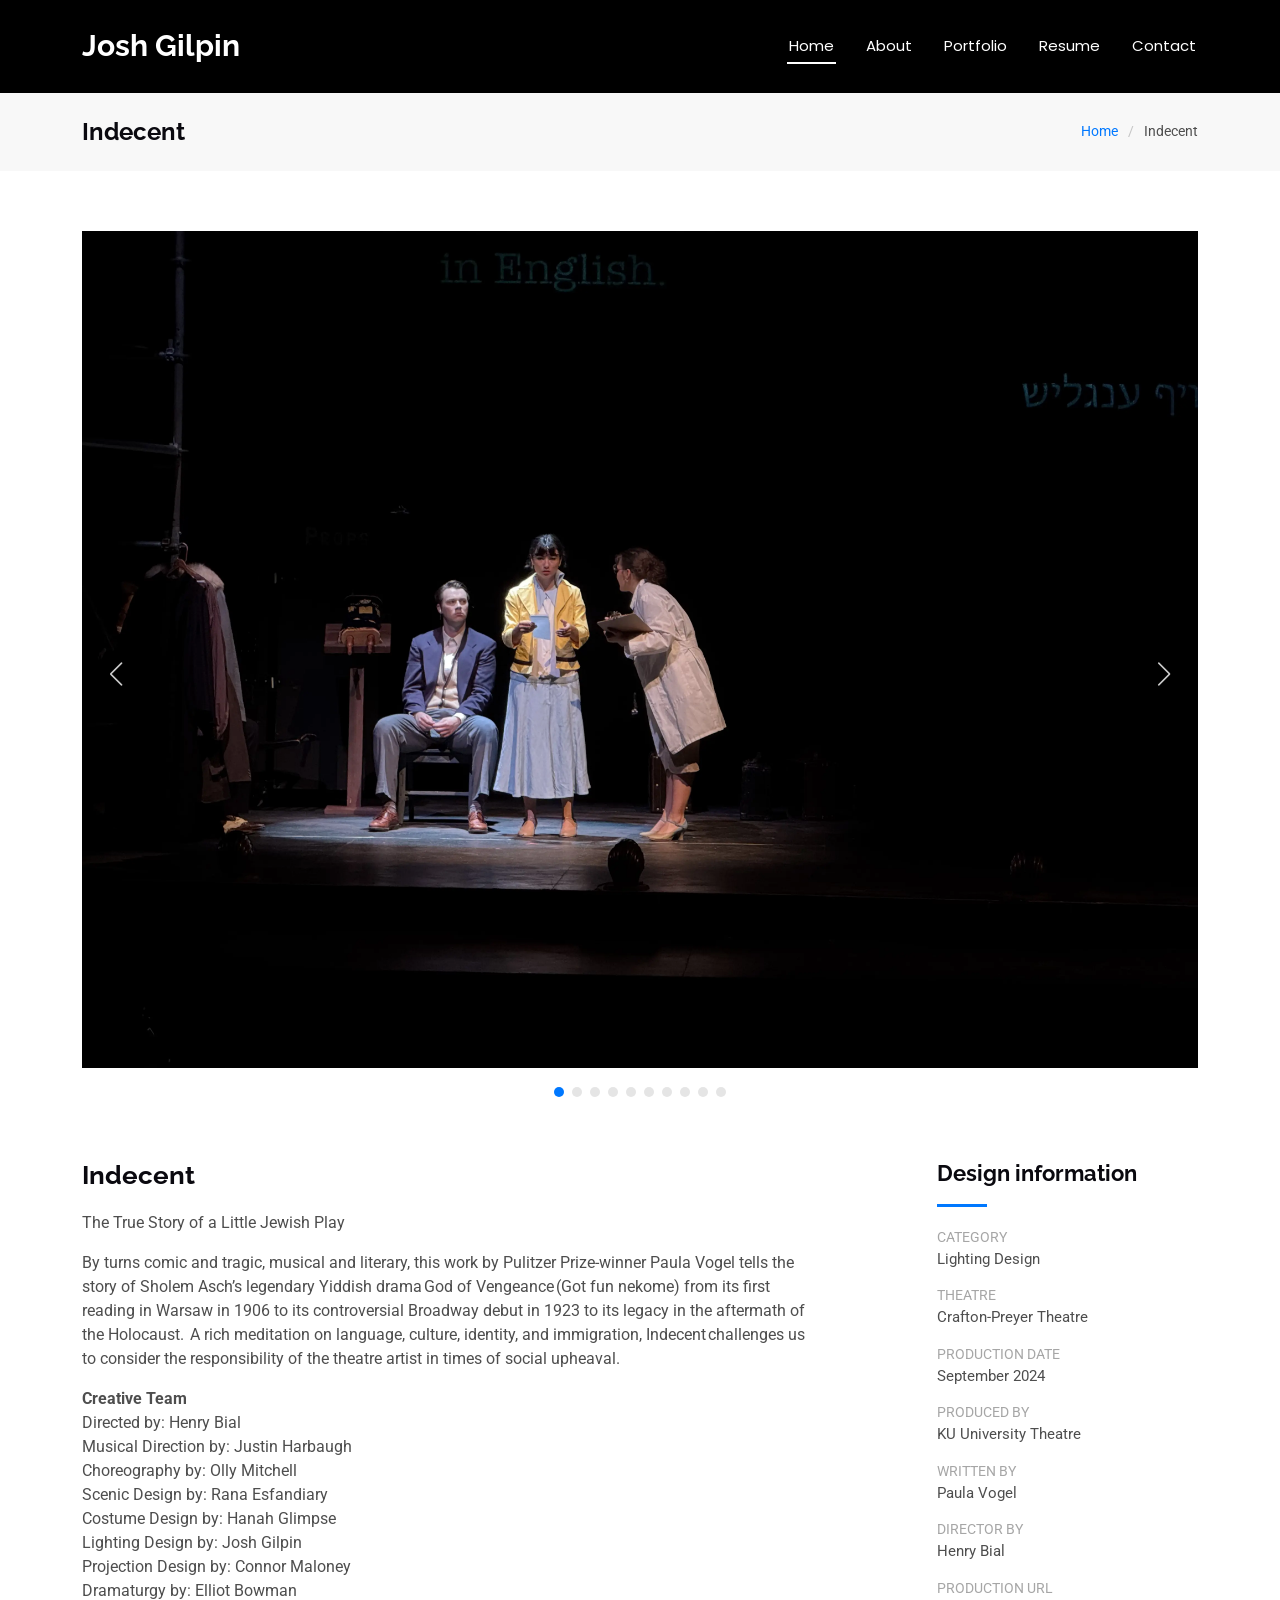
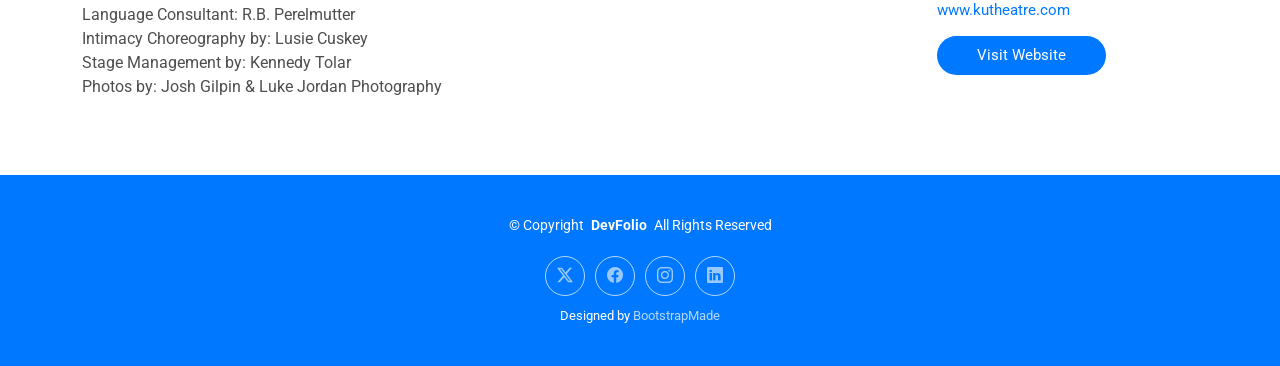
<file: playlx_indecent.html>
<!DOCTYPE html>
<html lang="en">

<head>
  <meta charset="utf-8">
  <meta content="width=device-width, initial-scale=1.0" name="viewport">
  <title>Indecent - Josh Gilpin Design</title>
  <meta name="description" content="">
  <meta name="keywords" content="">

  <!-- Favicons -->
  <link href="assets/img/favicon.png" rel="icon">
  <link href="assets/img/apple-touch-icon.png" rel="apple-touch-icon">

  <!-- Fonts -->
  <link href="https://fonts.googleapis.com" rel="preconnect">
  <link href="https://fonts.gstatic.com" rel="preconnect" crossorigin>
  <link href="https://fonts.googleapis.com/css2?family=Roboto:ital,wght@0,100;0,300;0,400;0,500;0,700;0,900;1,100;1,300;1,400;1,500;1,700;1,900&family=Poppins:ital,wght@0,100;0,200;0,300;0,400;0,500;0,600;0,700;0,800;0,900;1,100;1,200;1,300;1,400;1,500;1,600;1,700;1,800;1,900&family=Raleway:ital,wght@0,100;0,200;0,300;0,400;0,500;0,600;0,700;0,800;0,900;1,100;1,200;1,300;1,400;1,500;1,600;1,700;1,800;1,900&display=swap" rel="stylesheet">

  <!-- Vendor CSS Files -->
  <link href="assets/vendor/bootstrap/css/bootstrap.min.css" rel="stylesheet">
  <link href="assets/vendor/bootstrap-icons/bootstrap-icons.css" rel="stylesheet">
  <link href="assets/vendor/aos/aos.css" rel="stylesheet">
  <link href="assets/vendor/glightbox/css/glightbox.min.css" rel="stylesheet">
  <link href="assets/vendor/swiper/swiper-bundle.min.css" rel="stylesheet">

  <!-- Main CSS File -->
  <link href="assets/css/main.css" rel="stylesheet">

  <!-- =======================================================
  * Template Name: DevFolio
  * Template URL: https://bootstrapmade.com/devfolio-bootstrap-portfolio-html-template/
  * Updated: Aug 07 2024 with Bootstrap v5.3.3
  * Author: BootstrapMade.com
  * License: https://bootstrapmade.com/license/
  ======================================================== -->
</head>

<body class="portfolio-details-page">

  <header id="header" class="header d-flex align-items-center sticky-top">
    <div class="container-fluid container-xl position-relative d-flex align-items-center justify-content-between">

      <a href="index.html" class="logo d-flex align-items-center">
        <!-- Uncomment the line below if you also wish to use an image logo -->
        <!-- <img src="assets/img/logo.png" alt=""> -->
        <h1 class="sitename">Josh Gilpin</h1>
      </a>

      <nav id="navmenu" class="navmenu">
        <ul>
          <li><a href="index.html#home" class="active">Home<br></a></li>
          <li><a href="index.html#about">About</a></li>
          <li><a href="index.html#portfolio">Portfolio</a></li>
          <li><a href="resume.html">Resume</a></li>
          <li><a href="index.html#contact">Contact</a></li>
        </ul>
        <i class="mobile-nav-toggle d-xl-none bi bi-list"></i>
      </nav>

    </div>
  </header>

  <main class="main">

    <!-- Page Title -->
    <div class="page-title" data-aos="fade">
      <div class="container d-lg-flex justify-content-between align-items-center">
        <h1 class="mb-2 mb-lg-0">Indecent</h1>
        <nav class="breadcrumbs">
          <ol>
            <li><a href="index.html">Home</a></li>
            <li class="current">Indecent</li>
          </ol>
        </nav>
      </div>
    </div><!-- End Page Title -->

    <!-- Portfolio Details Section -->
    <section id="portfolio-details" class="portfolio-details section">

      <div class="container" data-aos="fade-up">

        <div class="portfolio-details-slider swiper init-swiper">
          <script type="application/json" class="swiper-config">
            {
              "loop": true,
              "speed": 600,
              "autoplay": {
                "delay": 5000
              },
              "slidesPerView": "auto",
              "navigation": {
                "nextEl": ".swiper-button-next",
                "prevEl": ".swiper-button-prev"
              },
              "pagination": {
                "el": ".swiper-pagination",
                "type": "bullets",
                "clickable": true
              }
            }
          </script>
          <div class="swiper-wrapper align-items-center">

            <div class="swiper-slide">
              <img src="assets/img/portfolio/indecent/ind1.webp" alt="">
            </div>

            <div class="swiper-slide">
              <img src="assets/img/portfolio/indecent/ind2.webp" alt="">
            </div>

            <div class="swiper-slide">
              <img src="assets/img/portfolio/indecent/ind3.webp" alt="">
            </div>

            <div class="swiper-slide">
              <img src="assets/img/portfolio/indecent/ind4.webp" alt="">
            </div>

            <div class="swiper-slide">
              <img src="assets/img/portfolio/indecent/ind5.webp" alt="">
            </div>

            <div class="swiper-slide">
              <img src="assets/img/portfolio/indecent/ind6.webp" alt="">
            </div>

            <div class="swiper-slide">
              <img src="assets/img/portfolio/indecent/ind7.webp" alt="">
            </div>

            <div class="swiper-slide">
              <img src="assets/img/portfolio/indecent/ind8.webp" alt="">
            </div>

            <div class="swiper-slide">
              <img src="assets/img/portfolio/indecent/ind9.webp" alt="">
            </div>

            <div class="swiper-slide">
              <img src="assets/img/portfolio/indecent/ind10.webp" alt="">
            </div>

          </div>
          <div class="swiper-button-prev"></div>
          <div class="swiper-button-next"></div>
          <div class="swiper-pagination"></div>
        </div>

        <div class="row justify-content-between gy-4 mt-4">

          <div class="col-lg-8" data-aos="fade-up">
            <div class="portfolio-description">
              <h2>Indecent</h2>
              <p>
                The True Story of a Little Jewish Play
                </p>

                <p>
                  By turns comic and tragic, musical and literary, this work by Pulitzer Prize-winner Paula Vogel tells the story of Sholem Asch’s legendary Yiddish drama God of Vengeance (Got fun nekome) from its first reading in Warsaw in 1906 to its controversial Broadway debut in 1923 to its legacy in the aftermath of the Holocaust.  A rich meditation on language, culture, identity, and immigration, Indecent challenges us to consider the responsibility of the theatre artist in times of social upheaval.
                </p>

                <p>
                 <strong>Creative Team</strong>
                 <br>Directed by: Henry Bial
                 <br>Musical Direction by: Justin Harbaugh
                 <br>Choreography by: Olly Mitchell
                 <br>Scenic Design by: Rana Esfandiary
                 <br>Costume Design by: Hanah Glimpse
                 <br>Lighting Design by: Josh Gilpin
                 <br>Projection Design by: Connor Maloney
                 <br>Dramaturgy by: Elliot Bowman
                 <br>Language Consultant: R.B. Perelmutter
                 <br>Intimacy Choreography by: Lusie Cuskey
                 <br>Stage Management by: Kennedy Tolar
                 <br>Photos by: Josh Gilpin &amp; Luke Jordan Photography
              </p>
            </div>
          </div>

          <div class="col-lg-3" data-aos="fade-up" data-aos-delay="100">
            <div class="portfolio-info">
              <h3>Design information</h3>
              <ul>
                <li><strong>Category</strong> Lighting Design</li>
                <li><strong>Theatre</strong> Crafton-Preyer Theatre</li>
                <li><strong>Production date</strong> September 2024</li>
                <li><strong>Produced by</strong>KU University Theatre</li>
                <li><strong>Written by</strong>Paula Vogel</li>
                <li><strong>Director by</strong>Henry Bial</li>
                <li><strong>Production URL</strong> <a href="https://www.kutheatre.com/indecent">www.kutheatre.com</a></li>
                <li><a href="https://www.kutheatre.com/indecent" class="btn-visit align-self-start">Visit Website</a></li>
              </ul>
            </div>
          </div>

        </div>

      </div>

    </section><!-- /Portfolio Details Section -->

  </main>

  <footer id="footer" class="footer accent-background">

    <div class="container">
      <div class="copyright text-center ">
        <p>© <span>Copyright</span> <strong class="px-1 sitename">DevFolio</strong> <span>All Rights Reserved</span></p>
      </div>
      <div class="social-links d-flex justify-content-center">
        <a href=""><i class="bi bi-twitter-x"></i></a>
        <a href=""><i class="bi bi-facebook"></i></a>
        <a href=""><i class="bi bi-instagram"></i></a>
        <a href=""><i class="bi bi-linkedin"></i></a>
      </div>
      <div class="credits">
        <!-- All the links in the footer should remain intact. -->
        <!-- You can delete the links only if you've purchased the pro version. -->
        <!-- Licensing information: https://bootstrapmade.com/license/ -->
        <!-- Purchase the pro version with working PHP/AJAX contact form: [buy-url] -->
        Designed by <a href="https://bootstrapmade.com/">BootstrapMade</a>
      </div>
    </div>

  </footer>

  <!-- Scroll Top -->
  <a href="#" id="scroll-top" class="scroll-top d-flex align-items-center justify-content-center"><i class="bi bi-arrow-up-short"></i></a>

  <!-- Preloader -->
  <div id="preloader"></div>

  <!-- Vendor JS Files -->
  <script src="assets/vendor/bootstrap/js/bootstrap.bundle.min.js"></script>
  <script src="assets/vendor/php-email-form/validate.js"></script>
  <script src="assets/vendor/aos/aos.js"></script>
  <script src="assets/vendor/typed.js/typed.umd.js"></script>
  <script src="assets/vendor/waypoints/noframework.waypoints.js"></script>
  <script src="assets/vendor/purecounter/purecounter_vanilla.js"></script>
  <script src="assets/vendor/glightbox/js/glightbox.min.js"></script>
  <script src="assets/vendor/imagesloaded/imagesloaded.pkgd.min.js"></script>
  <script src="assets/vendor/isotope-layout/isotope.pkgd.min.js"></script>
  <script src="assets/vendor/swiper/swiper-bundle.min.js"></script>

  <!-- Main JS File -->
  <script src="assets/js/main.js"></script>

</body>

</html>
</file>
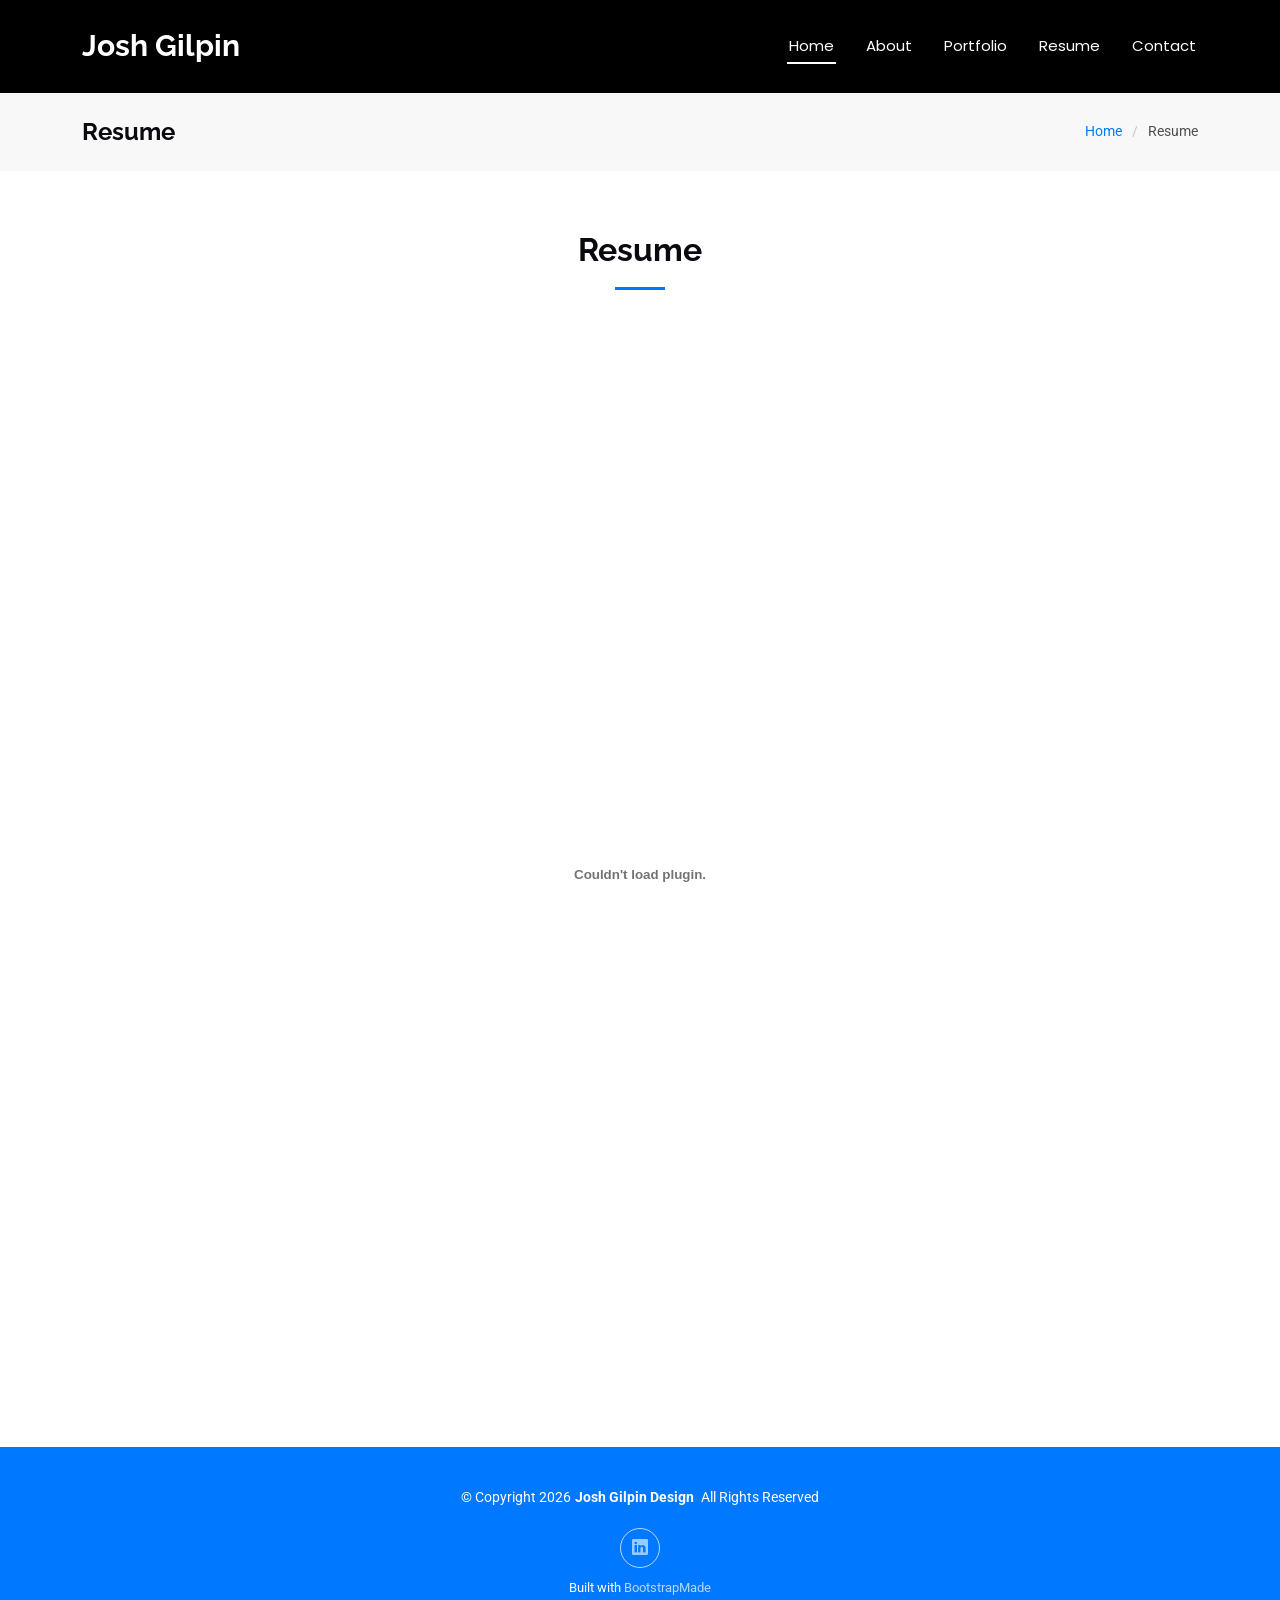
<file: resume.html>
<!DOCTYPE html>
<html lang="en">

<head>
  <meta charset="utf-8">
  <meta content="width=device-width, initial-scale=1.0" name="viewport">
  <title>Starter Page - DevFolio Bootstrap Template</title>
  <meta name="description" content="">
  <meta name="keywords" content="">

  <!-- Favicons -->
  <link href="assets/img/favicon.png" rel="icon">
  <link href="assets/img/apple-touch-icon.png" rel="apple-touch-icon">

  <!-- Fonts -->
  <link href="https://fonts.googleapis.com" rel="preconnect">
  <link href="https://fonts.gstatic.com" rel="preconnect" crossorigin>
  <link href="https://fonts.googleapis.com/css2?family=Roboto:ital,wght@0,100;0,300;0,400;0,500;0,700;0,900;1,100;1,300;1,400;1,500;1,700;1,900&family=Poppins:ital,wght@0,100;0,200;0,300;0,400;0,500;0,600;0,700;0,800;0,900;1,100;1,200;1,300;1,400;1,500;1,600;1,700;1,800;1,900&family=Raleway:ital,wght@0,100;0,200;0,300;0,400;0,500;0,600;0,700;0,800;0,900;1,100;1,200;1,300;1,400;1,500;1,600;1,700;1,800;1,900&display=swap" rel="stylesheet">

  <!-- Vendor CSS Files -->
  <link href="assets/vendor/bootstrap/css/bootstrap.min.css" rel="stylesheet">
  <link href="assets/vendor/bootstrap-icons/bootstrap-icons.css" rel="stylesheet">
  <link href="assets/vendor/aos/aos.css" rel="stylesheet">
  <link href="assets/vendor/glightbox/css/glightbox.min.css" rel="stylesheet">
  <link href="assets/vendor/swiper/swiper-bundle.min.css" rel="stylesheet">

  <!-- Main CSS File -->
  <link href="assets/css/main.css" rel="stylesheet">

  <!-- =======================================================
  * Template Name: DevFolio
  * Template URL: https://bootstrapmade.com/devfolio-bootstrap-portfolio-html-template/
  * Updated: Aug 07 2024 with Bootstrap v5.3.3
  * Author: BootstrapMade.com
  * License: https://bootstrapmade.com/license/
  ======================================================== -->
</head>

<body class="starter-page-page">

  <header id="header" class="header d-flex align-items-center sticky-top">
    <div class="container-fluid container-xl position-relative d-flex align-items-center justify-content-between">

      <a href="index.html" class="logo d-flex align-items-center">
        <!-- Uncomment the line below if you also wish to use an image logo -->
        <!-- <img src="assets/img/logo.png" alt=""> -->
        <h1 class="sitename">Josh Gilpin</h1>
      </a>

      <nav id="navmenu" class="navmenu">
        <ul>
          <li><a href="index.html#hero" class="active">Home<br></a></li>
          <li><a href="index.html#about">About</a></li>
          <li><a href="index.html#portfolio">Portfolio</a></li>
          <!--<li class="dropdown"><a href="#"><span>Dropdown</span> <i class="bi bi-chevron-down toggle-dropdown"></i></a>
            <ul>
              <li><a href="#">Dropdown 1</a></li>
              <li class="dropdown"><a href="#"><span>Deep Dropdown</span> <i class="bi bi-chevron-down toggle-dropdown"></i></a>
                <ul>
                  <li><a href="#">Deep Dropdown 1</a></li>
                  <li><a href="#">Deep Dropdown 2</a></li>
                  <li><a href="#">Deep Dropdown 3</a></li>
                  <li><a href="#">Deep Dropdown 4</a></li>
                  <li><a href="#">Deep Dropdown 5</a></li>
                </ul>
              </li>
              <li><a href="#">Dropdown 2</a></li>
              <li><a href="#">Dropdown 3</a></li>
              <li><a href="#">Dropdown 4</a></li>
            </ul>
          </li>-->
          <li><a href="resume.html">Resume</a></li>
          <li><a href="index.html#contact">Contact</a></li>
        </ul>
        <i class="mobile-nav-toggle d-xl-none bi bi-list"></i>
      </nav>

    </div>
  </header>

  <main class="main">

    <!-- Page Title -->
    <div class="page-title" data-aos="fade">
      <div class="container d-lg-flex justify-content-between align-items-center">
        <h1 class="mb-2 mb-lg-0">Resume</h1>
        <nav class="breadcrumbs">
          <ol>
            <li><a href="index.html">Home</a></li>
            <li class="current">Resume</li>
          </ol>
        </nav>
      </div>
    </div><!-- End Page Title -->

    <!-- Starter Section Section -->
    <section id="starter-section" class="starter-section section">

      <!-- Section Title -->
      <div class="container section-title" data-aos="fade-up">
        <h2>Resume</h2>
      </div><!-- End Section Title -->

      <div class="container" data-aos="fade-up">
        
        <object class="pdf" data="assets/pdf/academicCV.pdf" type="application/pdf"
            width="100%" height="1010">
        </object>
      </div>

    </section><!-- /Starter Section Section -->

  </main>

  <footer id="footer" class="footer accent-background">

    <div class="container">
      <div class="copyright text-center ">
        <p>&copy; <span>Copyright </span><script>document.write(new Date().getFullYear())</script><strong class="px-1 sitename">Josh Gilpin Design</strong> <span>All Rights Reserved</span></p>
      </div>
      <div class="social-links d-flex justify-content-center">
        <!--<a href=""><i class="bi bi-twitter-x"></i></a>
        <a href=""><i class="bi bi-facebook"></i></a>
        <a href="www.instagram.com/joshgilpin98"><i class="bi bi-instagram"></i></a>-->
        <a href="www.linkedin.com/in/joshgilpin"><i class="bi bi-linkedin"></i></a>
      </div>
      <div class="credits">
        <!-- All the links in the footer should remain intact. -->
        <!-- You can delete the links only if you've purchased the pro version. -->
        <!-- Licensing information: https://bootstrapmade.com/license/ -->
        <!-- Purchase the pro version with working PHP/AJAX contact form: [buy-url] -->
        Built with <a href="https://bootstrapmade.com/">BootstrapMade</a>
      </div>
    </div>

  </footer>

  <!-- Scroll Top -->
  <a href="#" id="scroll-top" class="scroll-top d-flex align-items-center justify-content-center"><i class="bi bi-arrow-up-short"></i></a>

  <!-- Preloader -->
  <div id="preloader"></div>

  <!-- Vendor JS Files -->
  <script src="assets/vendor/bootstrap/js/bootstrap.bundle.min.js"></script>
  <script src="assets/vendor/php-email-form/validate.js"></script>
  <script src="assets/vendor/aos/aos.js"></script>
  <script src="assets/vendor/typed.js/typed.umd.js"></script>
  <script src="assets/vendor/waypoints/noframework.waypoints.js"></script>
  <script src="assets/vendor/purecounter/purecounter_vanilla.js"></script>
  <script src="assets/vendor/glightbox/js/glightbox.min.js"></script>
  <script src="assets/vendor/imagesloaded/imagesloaded.pkgd.min.js"></script>
  <script src="assets/vendor/isotope-layout/isotope.pkgd.min.js"></script>
  <script src="assets/vendor/swiper/swiper-bundle.min.js"></script>

  <!-- Main JS File -->
  <script src="assets/js/main.js"></script>

</body>

</html>
</file>
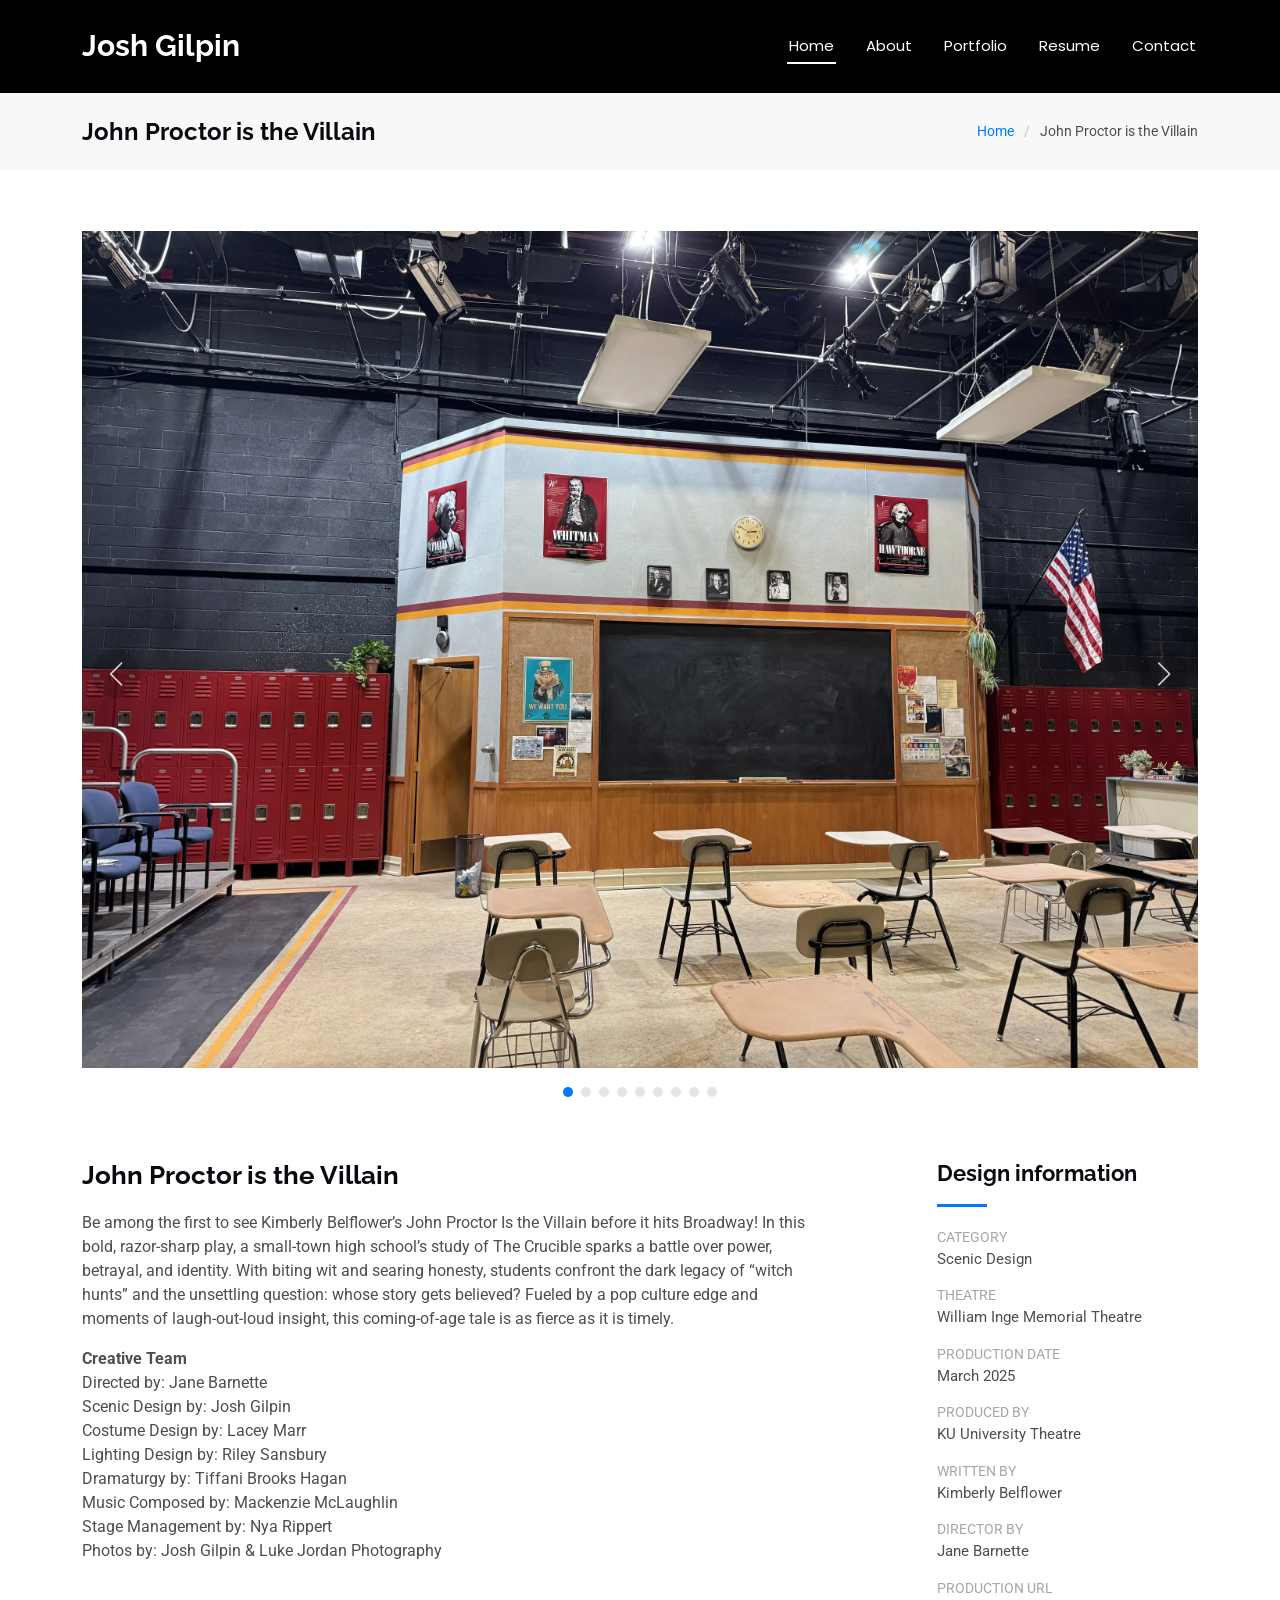
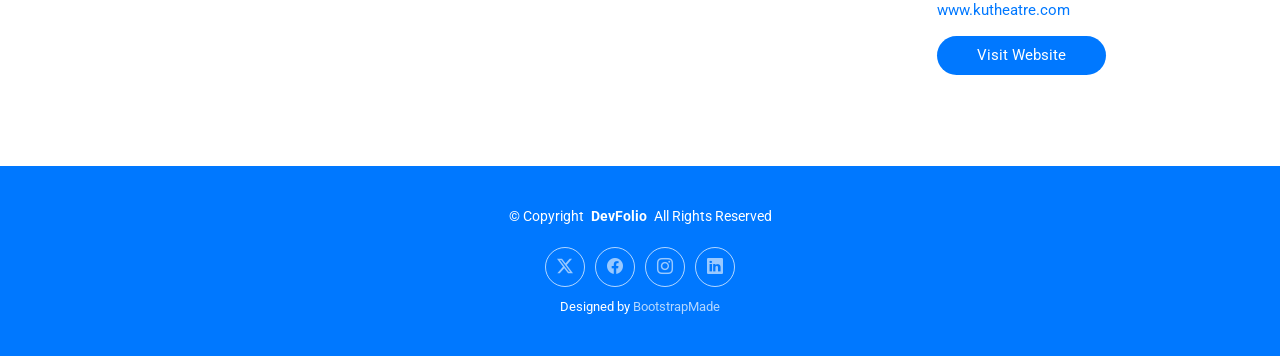
<file: sc_jptv.html>
<!DOCTYPE html>
<html lang="en">

<head>
  <meta charset="utf-8">
  <meta content="width=device-width, initial-scale=1.0" name="viewport">
  <title>John Proctor is the Villain - Josh Gilpin Design</title>
  <meta name="description" content="">
  <meta name="keywords" content="">

  <!-- Favicons -->
  <link href="assets/img/favicon.png" rel="icon">
  <link href="assets/img/apple-touch-icon.png" rel="apple-touch-icon">

  <!-- Fonts -->
  <link href="https://fonts.googleapis.com" rel="preconnect">
  <link href="https://fonts.gstatic.com" rel="preconnect" crossorigin>
  <link href="https://fonts.googleapis.com/css2?family=Roboto:ital,wght@0,100;0,300;0,400;0,500;0,700;0,900;1,100;1,300;1,400;1,500;1,700;1,900&family=Poppins:ital,wght@0,100;0,200;0,300;0,400;0,500;0,600;0,700;0,800;0,900;1,100;1,200;1,300;1,400;1,500;1,600;1,700;1,800;1,900&family=Raleway:ital,wght@0,100;0,200;0,300;0,400;0,500;0,600;0,700;0,800;0,900;1,100;1,200;1,300;1,400;1,500;1,600;1,700;1,800;1,900&display=swap" rel="stylesheet">

  <!-- Vendor CSS Files -->
  <link href="assets/vendor/bootstrap/css/bootstrap.min.css" rel="stylesheet">
  <link href="assets/vendor/bootstrap-icons/bootstrap-icons.css" rel="stylesheet">
  <link href="assets/vendor/aos/aos.css" rel="stylesheet">
  <link href="assets/vendor/glightbox/css/glightbox.min.css" rel="stylesheet">
  <link href="assets/vendor/swiper/swiper-bundle.min.css" rel="stylesheet">

  <!-- Main CSS File -->
  <link href="assets/css/main.css" rel="stylesheet">

  <!-- =======================================================
  * Template Name: DevFolio
  * Template URL: https://bootstrapmade.com/devfolio-bootstrap-portfolio-html-template/
  * Updated: Aug 07 2024 with Bootstrap v5.3.3
  * Author: BootstrapMade.com
  * License: https://bootstrapmade.com/license/
  ======================================================== -->
</head>

<body class="portfolio-details-page">

  <header id="header" class="header d-flex align-items-center sticky-top">
    <div class="container-fluid container-xl position-relative d-flex align-items-center justify-content-between">

      <a href="index.html" class="logo d-flex align-items-center">
        <!-- Uncomment the line below if you also wish to use an image logo -->
        <!-- <img src="assets/img/logo.png" alt=""> -->
        <h1 class="sitename">Josh Gilpin</h1>
      </a>

      <nav id="navmenu" class="navmenu">
        <ul>
          <li><a href="index.html#home" class="active">Home<br></a></li>
          <li><a href="index.html#about">About</a></li>
          <li><a href="index.html#portfolio">Portfolio</a></li>
          <li><a href="resume.html">Resume</a></li>
          <li><a href="index.html#contact">Contact</a></li>
        </ul>
        <i class="mobile-nav-toggle d-xl-none bi bi-list"></i>
      </nav>

    </div>
  </header>

  <main class="main">

    <!-- Page Title -->
    <div class="page-title" data-aos="fade">
      <div class="container d-lg-flex justify-content-between align-items-center">
        <h1 class="mb-2 mb-lg-0">John Proctor is the Villain</h1>
        <nav class="breadcrumbs">
          <ol>
            <li><a href="index.html">Home</a></li>
            <li class="current">John Proctor is the Villain</li>
          </ol>
        </nav>
      </div>
    </div><!-- End Page Title -->

    <!-- Portfolio Details Section -->
    <section id="portfolio-details" class="portfolio-details section">

      <div class="container" data-aos="fade-up">

        <div class="portfolio-details-slider swiper init-swiper">
          <script type="application/json" class="swiper-config">
            {
              "loop": true,
              "speed": 600,
              "autoplay": {
                "delay": 5000
              },
              "slidesPerView": "auto",
              "navigation": {
                "nextEl": ".swiper-button-next",
                "prevEl": ".swiper-button-prev"
              },
              "pagination": {
                "el": ".swiper-pagination",
                "type": "bullets",
                "clickable": true
              }
            }
          </script>
          <div class="swiper-wrapper align-items-center">

            <div class="swiper-slide">
              <img src="assets/img/portfolio/jptv/jptv1.webp" alt="">
            </div>

            <div class="swiper-slide">
              <img src="assets/img/portfolio/jptv/jptv2.webp" alt="">
            </div>

            <div class="swiper-slide">
              <img src="assets/img/portfolio/jptv/jptv3.webp" alt="">
            </div>

            <div class="swiper-slide">
              <img src="assets/img/portfolio/jptv/jptv4.webp" alt="">
            </div>

            <div class="swiper-slide">
              <img src="assets/img/portfolio/jptv/jptv5.webp" alt="">
            </div>

            <div class="swiper-slide">
              <img src="assets/img/portfolio/jptv/jptv6.webp" alt="">
            </div>

            <div class="swiper-slide">
              <img src="assets/img/portfolio/jptv/jptv7.webp" alt="">
            </div>

            <div class="swiper-slide">
              <img src="assets/img/portfolio/jptv/jptv8.webp" alt="">
            </div>

            <div class="swiper-slide">
              <img src="assets/img/portfolio/jptv/jptv9.webp" alt="">
            </div>

          </div>
          <div class="swiper-button-prev"></div>
          <div class="swiper-button-next"></div>
          <div class="swiper-pagination"></div>
        </div>

        <div class="row justify-content-between gy-4 mt-4">

          <div class="col-lg-8" data-aos="fade-up">
            <div class="portfolio-description">
              <h2>John Proctor is the Villain</h2>
              <p>
                Be among the first to see Kimberly Belflower’s John Proctor Is the Villain before it hits Broadway! In this bold, razor-sharp play, a small-town high school’s study of The Crucible sparks a battle over power, betrayal, and identity. With biting wit and searing honesty, students confront the dark legacy of “witch hunts” and the unsettling question: whose story gets believed? Fueled by a pop culture edge and moments of laugh-out-loud insight, this coming-of-age tale is as fierce as it is timely.
              </p>
              <p>
                 <strong>Creative Team</strong>
                 <br>Directed by: Jane Barnette
                 <br>Scenic Design by: Josh Gilpin
                 <br>Costume Design by: Lacey Marr
                 <br>Lighting Design by: Riley Sansbury
                 <br>Dramaturgy by: Tiffani Brooks Hagan
                 <br>Music Composed by: Mackenzie McLaughlin
                 <br>Stage Management by: Nya Rippert
                 <br>Photos by: Josh Gilpin &amp; Luke Jordan Photography
              </p>
            </div>
          </div>

          <div class="col-lg-3" data-aos="fade-up" data-aos-delay="100">
            <div class="portfolio-info">
              <h3>Design information</h3>
              <ul>
                <li><strong>Category</strong> Scenic Design</li>
                <li><strong>Theatre</strong> William Inge Memorial Theatre</li>
                <li><strong>Production date</strong> March 2025</li>
                <li><strong>Produced by</strong>KU University Theatre</li>
                <li><strong>Written by</strong>Kimberly Belflower</li>
                <li><strong>Director by</strong>Jane Barnette</li>
                <li><strong>Production URL</strong> <a href="https://www.kutheatre.com/john-proctor-villain">www.kutheatre.com</a></li>
                <li><a href="https://www.kutheatre.com/john-proctor-villain" class="btn-visit align-self-start">Visit Website</a></li>
              </ul>
            </div>
          </div>

        </div>

      </div>

    </section><!-- /Portfolio Details Section -->

  </main>

  <footer id="footer" class="footer accent-background">

    <div class="container">
      <div class="copyright text-center ">
        <p>© <span>Copyright</span> <strong class="px-1 sitename">DevFolio</strong> <span>All Rights Reserved</span></p>
      </div>
      <div class="social-links d-flex justify-content-center">
        <a href=""><i class="bi bi-twitter-x"></i></a>
        <a href=""><i class="bi bi-facebook"></i></a>
        <a href=""><i class="bi bi-instagram"></i></a>
        <a href=""><i class="bi bi-linkedin"></i></a>
      </div>
      <div class="credits">
        <!-- All the links in the footer should remain intact. -->
        <!-- You can delete the links only if you've purchased the pro version. -->
        <!-- Licensing information: https://bootstrapmade.com/license/ -->
        <!-- Purchase the pro version with working PHP/AJAX contact form: [buy-url] -->
        Designed by <a href="https://bootstrapmade.com/">BootstrapMade</a>
      </div>
    </div>

  </footer>

  <!-- Scroll Top -->
  <a href="#" id="scroll-top" class="scroll-top d-flex align-items-center justify-content-center"><i class="bi bi-arrow-up-short"></i></a>

  <!-- Preloader -->
  <div id="preloader"></div>

  <!-- Vendor JS Files -->
  <script src="assets/vendor/bootstrap/js/bootstrap.bundle.min.js"></script>
  <script src="assets/vendor/php-email-form/validate.js"></script>
  <script src="assets/vendor/aos/aos.js"></script>
  <script src="assets/vendor/typed.js/typed.umd.js"></script>
  <script src="assets/vendor/waypoints/noframework.waypoints.js"></script>
  <script src="assets/vendor/purecounter/purecounter_vanilla.js"></script>
  <script src="assets/vendor/glightbox/js/glightbox.min.js"></script>
  <script src="assets/vendor/imagesloaded/imagesloaded.pkgd.min.js"></script>
  <script src="assets/vendor/isotope-layout/isotope.pkgd.min.js"></script>
  <script src="assets/vendor/swiper/swiper-bundle.min.js"></script>

  <!-- Main JS File -->
  <script src="assets/js/main.js"></script>

</body>

</html>
</file>
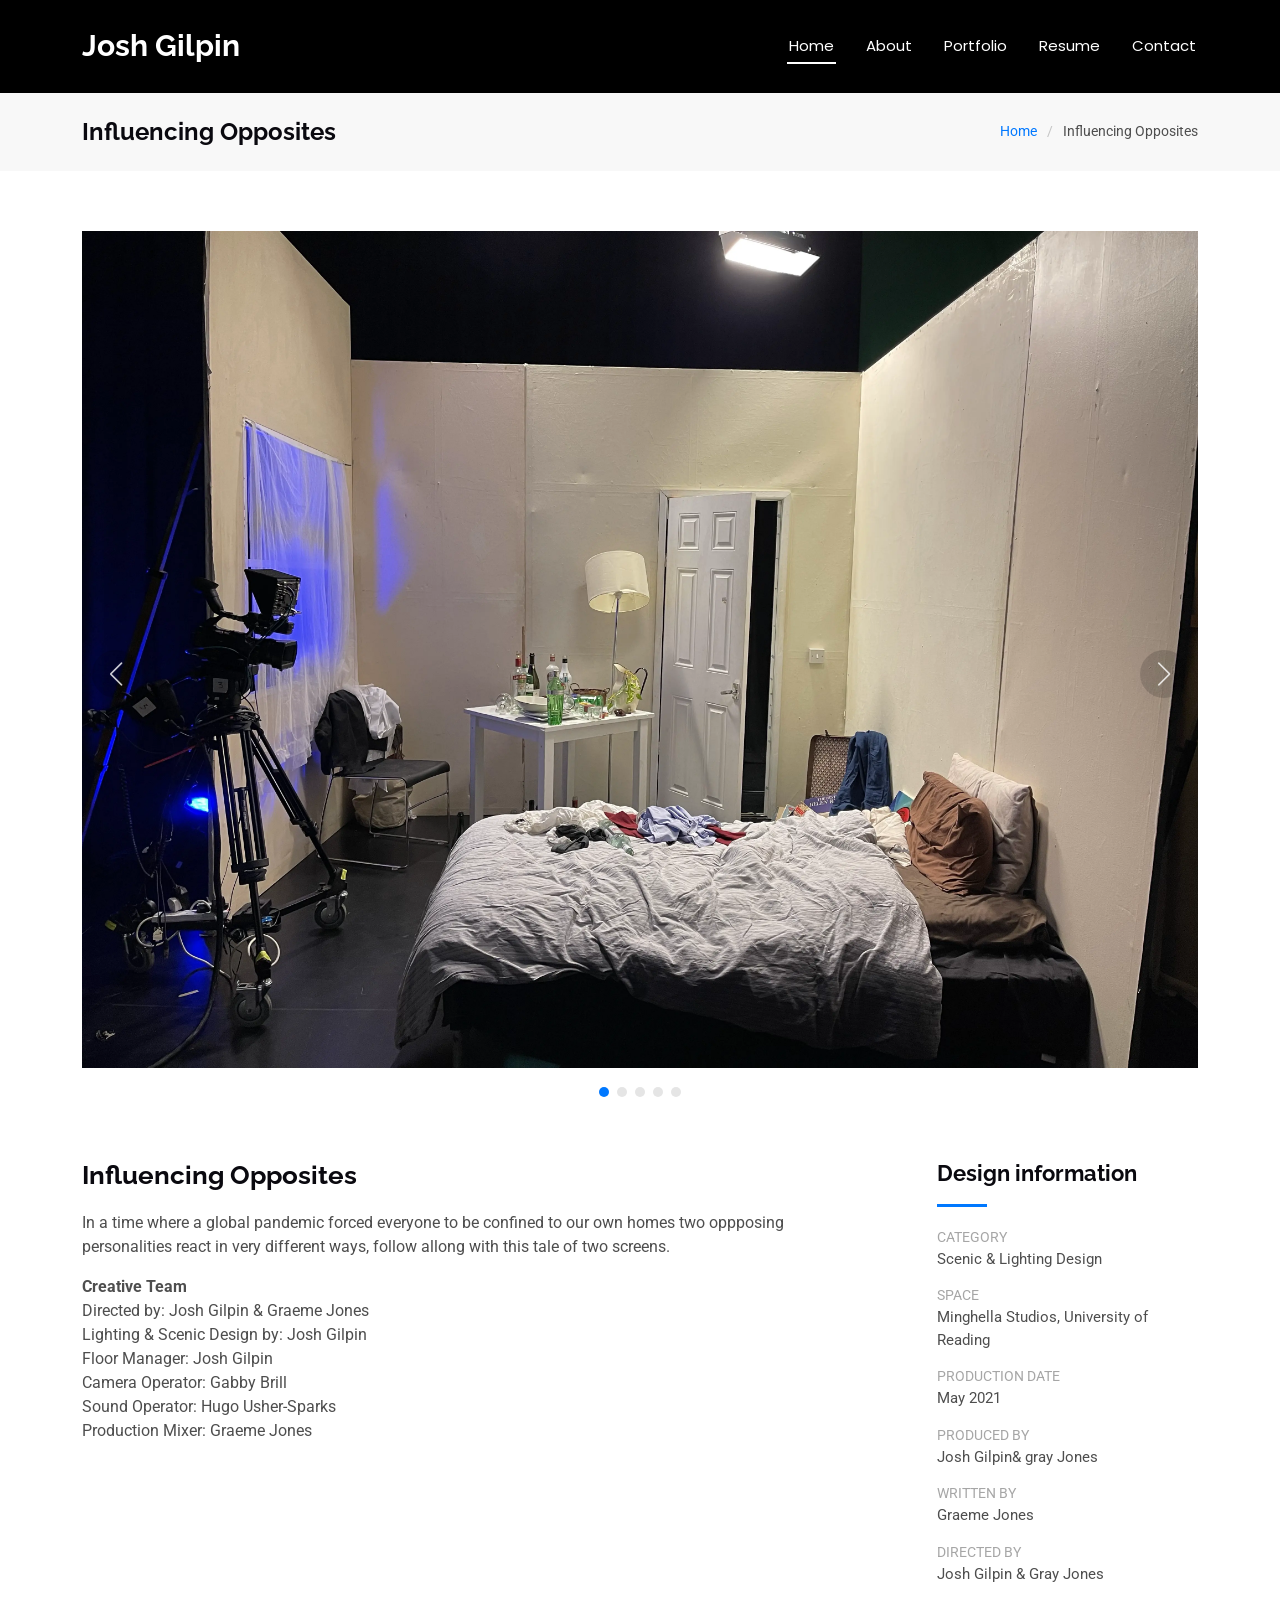
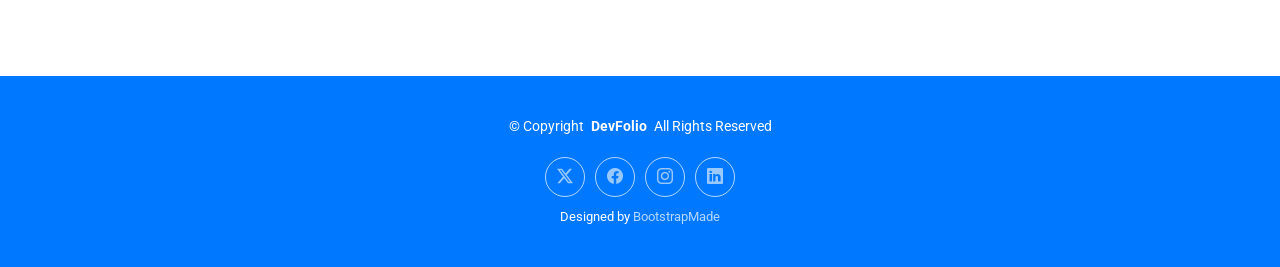
<file: tvSC_IO.html>
<!DOCTYPE html>
<html lang="en">

<head>
  <meta charset="utf-8">
  <meta content="width=device-width, initial-scale=1.0" name="viewport">
  <title>Influencing Opposites - Josh Gilpin Design</title>
  <meta name="description" content="">
  <meta name="keywords" content="">

  <!-- Favicons -->
  <link href="assets/img/favicon.png" rel="icon">
  <link href="assets/img/apple-touch-icon.png" rel="apple-touch-icon">

  <!-- Fonts -->
  <link href="https://fonts.googleapis.com" rel="preconnect">
  <link href="https://fonts.gstatic.com" rel="preconnect" crossorigin>
  <link href="https://fonts.googleapis.com/css2?family=Roboto:ital,wght@0,100;0,300;0,400;0,500;0,700;0,900;1,100;1,300;1,400;1,500;1,700;1,900&family=Poppins:ital,wght@0,100;0,200;0,300;0,400;0,500;0,600;0,700;0,800;0,900;1,100;1,200;1,300;1,400;1,500;1,600;1,700;1,800;1,900&family=Raleway:ital,wght@0,100;0,200;0,300;0,400;0,500;0,600;0,700;0,800;0,900;1,100;1,200;1,300;1,400;1,500;1,600;1,700;1,800;1,900&display=swap" rel="stylesheet">

  <!-- Vendor CSS Files -->
  <link href="assets/vendor/bootstrap/css/bootstrap.min.css" rel="stylesheet">
  <link href="assets/vendor/bootstrap-icons/bootstrap-icons.css" rel="stylesheet">
  <link href="assets/vendor/aos/aos.css" rel="stylesheet">
  <link href="assets/vendor/glightbox/css/glightbox.min.css" rel="stylesheet">
  <link href="assets/vendor/swiper/swiper-bundle.min.css" rel="stylesheet">

  <!-- Main CSS File -->
  <link href="assets/css/main.css" rel="stylesheet">

  <!-- =======================================================
  * Template Name: DevFolio
  * Template URL: https://bootstrapmade.com/devfolio-bootstrap-portfolio-html-template/
  * Updated: Aug 07 2024 with Bootstrap v5.3.3
  * Author: BootstrapMade.com
  * License: https://bootstrapmade.com/license/
  ======================================================== -->
</head>

<body class="portfolio-details-page">

  <header id="header" class="header d-flex align-items-center sticky-top">
    <div class="container-fluid container-xl position-relative d-flex align-items-center justify-content-between">

      <a href="index.html" class="logo d-flex align-items-center">
        <!-- Uncomment the line below if you also wish to use an image logo -->
        <!-- <img src="assets/img/logo.png" alt=""> -->
        <h1 class="sitename">Josh Gilpin</h1>
      </a>

      <nav id="navmenu" class="navmenu">
        <ul>
          <li><a href="index.html#home" class="active">Home<br></a></li>
          <li><a href="index.html#about">About</a></li>
          <li><a href="index.html#portfolio">Portfolio</a></li>
          <li><a href="resume.html">Resume</a></li>
          <li><a href="index.html#contact">Contact</a></li>
        </ul>
        <i class="mobile-nav-toggle d-xl-none bi bi-list"></i>
      </nav>

    </div>
  </header>

  <main class="main">

    <!-- Page Title -->
    <div class="page-title" data-aos="fade">
      <div class="container d-lg-flex justify-content-between align-items-center">
        <h1 class="mb-2 mb-lg-0">Influencing Opposites</h1>
        <nav class="breadcrumbs">
          <ol>
            <li><a href="index.html">Home</a></li>
            <li class="current">Influencing Opposites</li>
          </ol>
        </nav>
      </div>
    </div><!-- End Page Title -->

    <!-- Portfolio Details Section -->
    <section id="portfolio-details" class="portfolio-details section">

      <div class="container" data-aos="fade-up">

        <div class="portfolio-details-slider swiper init-swiper">
          <script type="application/json" class="swiper-config">
            {
              "loop": true,
              "speed": 600,
              "autoplay": {
                "delay": 5000
              },
              "slidesPerView": "auto",
              "navigation": {
                "nextEl": ".swiper-button-next",
                "prevEl": ".swiper-button-prev"
              },
              "pagination": {
                "el": ".swiper-pagination",
                "type": "bullets",
                "clickable": true
              }
            }
          </script>
          <div class="swiper-wrapper align-items-center">

            <div class="swiper-slide">
              <img src="assets/img/portfolio/film/io1.webp" alt="">
            </div>

            <div class="swiper-slide">
              <img src="assets/img/portfolio/film/io2.webp" alt="">
            </div>

            <div class="swiper-slide">
              <img src="assets/img/portfolio/film/io3.webp" alt="">
            </div>

            <div class="swiper-slide">
              <img src="assets/img/portfolio/film/io4.webp" alt="">
            </div>

            <div class="swiper-slide">
              <img src="assets/img/portfolio/film/io5.webp" alt="">
            </div>

          </div>
          <div class="swiper-button-prev"></div>
          <div class="swiper-button-next"></div>
          <div class="swiper-pagination"></div>
        </div>

        <div class="row justify-content-between gy-4 mt-4">

          <div class="col-lg-8" data-aos="fade-up">
            <div class="portfolio-description">
              <h2>Influencing Opposites</h2>
              <p>
                In a time where a global pandemic forced everyone to be confined to our own homes two oppposing personalities react in very different ways, follow allong with this tale of two screens. 
              </p>
              <p>
                 <strong>Creative Team</strong>
                 <br>Directed by: Josh Gilpin & Graeme Jones
                 <br>Lighting &amp; Scenic Design by: Josh Gilpin
                 <br>Floor Manager: Josh Gilpin
                 <br>Camera Operator: Gabby Brill
                 <br>Sound Operator: Hugo Usher-Sparks
                 <br>Production Mixer: Graeme Jones
              </p>

            </div>
          </div>

          <div class="col-lg-3" data-aos="fade-up" data-aos-delay="100">
            <div class="portfolio-info">
              <h3>Design information</h3>
              <ul>
                <li><strong>Category</strong> Scenic & Lighting Design</li>
                <li><strong>Space</strong> Minghella Studios, University of Reading</li>
                <li><strong>Production date</strong> May 2021</li>
                <li><strong>Produced by</strong>Josh Gilpin& gray Jones</li>
                <li><strong>Written by</strong>Graeme Jones</li>
                <li><strong>Directed by</strong>Josh Gilpin & Gray Jones</li>
              </ul>
            </div>
          </div>

        </div>

      </div>

    </section><!-- /Portfolio Details Section -->

  </main>

  <footer id="footer" class="footer accent-background">

    <div class="container">
      <div class="copyright text-center ">
        <p>© <span>Copyright</span> <strong class="px-1 sitename">DevFolio</strong> <span>All Rights Reserved</span></p>
      </div>
      <div class="social-links d-flex justify-content-center">
        <a href=""><i class="bi bi-twitter-x"></i></a>
        <a href=""><i class="bi bi-facebook"></i></a>
        <a href=""><i class="bi bi-instagram"></i></a>
        <a href=""><i class="bi bi-linkedin"></i></a>
      </div>
      <div class="credits">
        <!-- All the links in the footer should remain intact. -->
        <!-- You can delete the links only if you've purchased the pro version. -->
        <!-- Licensing information: https://bootstrapmade.com/license/ -->
        <!-- Purchase the pro version with working PHP/AJAX contact form: [buy-url] -->
        Designed by <a href="https://bootstrapmade.com/">BootstrapMade</a>
      </div>
    </div>

  </footer>

  <!-- Scroll Top -->
  <a href="#" id="scroll-top" class="scroll-top d-flex align-items-center justify-content-center"><i class="bi bi-arrow-up-short"></i></a>

  <!-- Preloader -->
  <div id="preloader"></div>

  <!-- Vendor JS Files -->
  <script src="assets/vendor/bootstrap/js/bootstrap.bundle.min.js"></script>
  <script src="assets/vendor/php-email-form/validate.js"></script>
  <script src="assets/vendor/aos/aos.js"></script>
  <script src="assets/vendor/typed.js/typed.umd.js"></script>
  <script src="assets/vendor/waypoints/noframework.waypoints.js"></script>
  <script src="assets/vendor/purecounter/purecounter_vanilla.js"></script>
  <script src="assets/vendor/glightbox/js/glightbox.min.js"></script>
  <script src="assets/vendor/imagesloaded/imagesloaded.pkgd.min.js"></script>
  <script src="assets/vendor/isotope-layout/isotope.pkgd.min.js"></script>
  <script src="assets/vendor/swiper/swiper-bundle.min.js"></script>

  <!-- Main JS File -->
  <script src="assets/js/main.js"></script>

</body>

</html>
</file>
<file: assets/css/main.css>
/**
* Template Name: DevFolio
* Template URL: https://bootstrapmade.com/devfolio-bootstrap-portfolio-html-template/
* Updated: Aug 07 2024 with Bootstrap v5.3.3
* Author: BootstrapMade.com
* License: https://bootstrapmade.com/license/
*/

/*--------------------------------------------------------------
# Font & Color Variables
# Help: https://bootstrapmade.com/color-system/
--------------------------------------------------------------*/
/* Fonts */
:root {
  --default-font: "Roboto",  system-ui, -apple-system, "Segoe UI", Roboto, "Helvetica Neue", Arial, "Noto Sans", "Liberation Sans", sans-serif, "Apple Color Emoji", "Segoe UI Emoji", "Segoe UI Symbol", "Noto Color Emoji";
  --heading-font: "Raleway",  sans-serif;
  --nav-font: "Poppins",  sans-serif;
}

/* Global Colors - The following color variables are used throughout the website. Updating them here will change the color scheme of the entire website */
:root { 
  --background-color: #ffffff; /* Background color for the entire website, including individual sections */
  --default-color: #4e4e4e; /* Default color used for the majority of the text content across the entire website */
  --heading-color: #0a090f; /* Color for headings, subheadings and title throughout the website */
  --accent-color: #0078ff; /* Accent color that represents your brand on the website. It's used for buttons, links, and other elements that need to stand out */
  --surface-color: #ffffff; /* The surface color is used as a background of boxed elements within sections, such as cards, icon boxes, or other elements that require a visual separation from the global background. */
  --contrast-color: #ffffff; /* Contrast color for text, ensuring readability against backgrounds of accent, heading, or default colors. */
}

/* Nav Menu Colors - The following color variables are used specifically for the navigation menu. They are separate from the global colors to allow for more customization options */
:root {
  --nav-color: #ffffff;  /* The default color of the main navmenu links */
  --nav-hover-color: #ffffff; /* Applied to main navmenu links when they are hovered over or active */
  --nav-mobile-background-color: #ffffff; /* Used as the background color for mobile navigation menu */
  --nav-dropdown-background-color: #ffffff; /* Used as the background color for dropdown items that appear when hovering over primary navigation items */
  --nav-dropdown-color: #212529; /* Used for navigation links of the dropdown items in the navigation menu. */
  --nav-dropdown-hover-color: #0078ff; /* Similar to --nav-hover-color, this color is applied to dropdown navigation links when they are hovered over. */
}

/* Color Presets - These classes override global colors when applied to any section or element, providing reuse of the sam color scheme. */

.light-background {
  --background-color: #f9f9f9;
  --surface-color: #ffffff;
}

.dark-background {
  --background-color: #060606;
  --default-color: #ffffff;
  --heading-color: #ffffff;
  --surface-color: #252525;
  --contrast-color: #ffffff;
}

.accent-background {
  --background-color: #0078ff;
  --default-color: #ffffff;
  --heading-color: #ffffff;
  --accent-color: #ffffff;
  --surface-color: #3393ff;
  --contrast-color: #ffffff;
}

/* Smooth scroll */
:root {
  scroll-behavior: smooth;
}

/*--------------------------------------------------------------
# General Styling & Shared Classes
--------------------------------------------------------------*/
body {
  color: var(--default-color);
  background-color: var(--background-color);
  font-family: var(--default-font);
}

a {
  color: var(--accent-color);
  text-decoration: none;
  transition: 0.3s;
}

a:hover {
  color: color-mix(in srgb, var(--accent-color), transparent 25%);
  text-decoration: none;
}

h1,
h2,
h3,
h4,
h5,
h6 {
  color: var(--heading-color);
  font-family: var(--heading-font);
}

/* PHP Email Form Messages
------------------------------*/
.php-email-form .error-message {
  display: none;
  background: #df1529;
  color: #ffffff;
  text-align: left;
  padding: 15px;
  margin-bottom: 24px;
  font-weight: 600;
}

.php-email-form .sent-message {
  display: none;
  color: #ffffff;
  background: #059652;
  text-align: center;
  padding: 15px;
  margin-bottom: 24px;
  font-weight: 600;
}

.php-email-form .loading {
  display: none;
  background: var(--surface-color);
  text-align: center;
  padding: 15px;
  margin-bottom: 24px;
}

.php-email-form .loading:before {
  content: "";
  display: inline-block;
  border-radius: 50%;
  width: 24px;
  height: 24px;
  margin: 0 10px -6px 0;
  border: 3px solid var(--accent-color);
  border-top-color: var(--surface-color);
  animation: php-email-form-loading 1s linear infinite;
}

@keyframes php-email-form-loading {
  0% {
    transform: rotate(0deg);
  }

  100% {
    transform: rotate(360deg);
  }
}

/*--------------------------------------------------------------
# Global Header
--------------------------------------------------------------*/
.header {
  --background-color: #000000;
  --default-color: #ffffff;
  --heading-color: #ffffff;
  color: var(--default-color);
  background-color: var(--background-color);
  padding: 20px 0;
  transition: all 0.5s;
  z-index: 997;
}

.header .logo {
  line-height: 1;
}

.header .logo img {
  max-height: 32px;
  margin-right: 8px;
}

.header .logo h1 {
  font-size: 30px;
  margin: 0;
  font-weight: 700;
  color: var(--heading-color);
}

.scrolled .header {
  box-shadow: 0px 0 18px rgba(0, 0, 0, 0.1);
}

/*--------------------------------------------------------------
# Navigation Menu
--------------------------------------------------------------*/
/* Desktop Navigation */
@media (min-width: 1200px) {
  .navmenu {
    padding: 0;
  }

  .navmenu ul {
    margin: 0;
    padding: 0;
    display: flex;
    list-style: none;
    align-items: center;
  }

  .navmenu li {
    position: relative;
  }

  .navmenu>ul>li {
    white-space: nowrap;
    padding: 15px 14px;
  }

  .navmenu>ul>li:last-child {
    padding-right: 0;
  }

  .navmenu a,
  .navmenu a:focus {
    color: var(--nav-color);
    font-size: 15px;
    padding: 0 2px;
    font-family: var(--nav-font);
    font-weight: 400;
    display: flex;
    align-items: center;
    justify-content: space-between;
    white-space: nowrap;
    transition: 0.3s;
    position: relative;
  }

  .navmenu a i,
  .navmenu a:focus i {
    font-size: 12px;
    line-height: 0;
    margin-left: 5px;
    transition: 0.3s;
  }

  .navmenu>ul>li>a:before {
    content: "";
    position: absolute;
    width: 100%;
    height: 2px;
    bottom: -6px;
    left: 0;
    background-color: var(--nav-hover-color);
    visibility: hidden;
    width: 0px;
    transition: all 0.3s ease-in-out 0s;
  }

  .navmenu a:hover:before,
  .navmenu li:hover>a:before,
  .navmenu .active:before {
    visibility: visible;
    width: 100%;
  }

  .navmenu li:hover>a,
  .navmenu .active,
  .navmenu .active:focus {
    color: var(--nav-hover-color);
  }

  .navmenu .dropdown ul {
    margin: 0;
    padding: 10px 0;
    background: var(--nav-dropdown-background-color);
    display: block;
    position: absolute;
    visibility: hidden;
    left: 14px;
    top: 130%;
    opacity: 0;
    transition: 0.3s;
    border-radius: 4px;
    z-index: 99;
    box-shadow: 0px 0px 30px rgba(0, 0, 0, 0.1);
  }

  .navmenu .dropdown ul li {
    min-width: 200px;
  }

  .navmenu .dropdown ul a {
    padding: 10px 20px;
    font-size: 15px;
    text-transform: none;
    color: var(--nav-dropdown-color);
  }

  .navmenu .dropdown ul a i {
    font-size: 12px;
  }

  .navmenu .dropdown ul a:hover,
  .navmenu .dropdown ul .active:hover,
  .navmenu .dropdown ul li:hover>a {
    color: var(--nav-dropdown-hover-color);
  }

  .navmenu .dropdown:hover>ul {
    opacity: 1;
    top: 100%;
    visibility: visible;
  }

  .navmenu .dropdown .dropdown ul {
    top: 0;
    left: -90%;
    visibility: hidden;
  }

  .navmenu .dropdown .dropdown:hover>ul {
    opacity: 1;
    top: 0;
    left: -100%;
    visibility: visible;
  }
}

/* Mobile Navigation */
@media (max-width: 1199px) {
  .mobile-nav-toggle {
    color: var(--nav-color);
    font-size: 28px;
    line-height: 0;
    margin-right: 10px;
    cursor: pointer;
    transition: color 0.3s;
  }

  .navmenu {
    padding: 0;
    z-index: 9997;
  }

  .navmenu ul {
    display: none;
    list-style: none;
    position: absolute;
    inset: 60px 20px 20px 20px;
    padding: 10px 0;
    margin: 0;
    border-radius: 6px;
    background-color: var(--nav-mobile-background-color);
    border: 1px solid color-mix(in srgb, var(--default-color), transparent 90%);
    box-shadow: none;
    overflow-y: auto;
    transition: 0.3s;
    z-index: 9998;
  }

  .navmenu a,
  .navmenu a:focus {
    color: var(--nav-dropdown-color);
    padding: 10px 20px;
    font-family: var(--nav-font);
    font-size: 17px;
    font-weight: 500;
    display: flex;
    align-items: center;
    justify-content: space-between;
    white-space: nowrap;
    transition: 0.3s;
  }

  .navmenu a i,
  .navmenu a:focus i {
    font-size: 12px;
    line-height: 0;
    margin-left: 5px;
    width: 30px;
    height: 30px;
    display: flex;
    align-items: center;
    justify-content: center;
    border-radius: 50%;
    transition: 0.3s;
    background-color: color-mix(in srgb, var(--accent-color), transparent 90%);
  }

  .navmenu a i:hover,
  .navmenu a:focus i:hover {
    background-color: var(--accent-color);
    color: var(--contrast-color);
  }

  .navmenu a:hover,
  .navmenu .active,
  .navmenu .active:focus {
    color: var(--nav-dropdown-hover-color);
  }

  .navmenu .active i,
  .navmenu .active:focus i {
    background-color: var(--accent-color);
    color: var(--contrast-color);
    transform: rotate(180deg);
  }

  .navmenu .dropdown ul {
    position: static;
    display: none;
    z-index: 99;
    padding: 10px 0;
    margin: 10px 20px;
    background-color: var(--nav-dropdown-background-color);
    transition: all 0.5s ease-in-out;
  }

  .navmenu .dropdown ul ul {
    background-color: rgba(33, 37, 41, 0.1);
  }

  .navmenu .dropdown>.dropdown-active {
    display: block;
    background-color: rgba(33, 37, 41, 0.03);
  }

  .mobile-nav-active {
    overflow: hidden;
  }

  .mobile-nav-active .mobile-nav-toggle {
    color: #fff;
    position: absolute;
    font-size: 32px;
    top: 15px;
    right: 15px;
    margin-right: 0;
    z-index: 9999;
  }

  .mobile-nav-active .navmenu {
    position: fixed;
    overflow: hidden;
    inset: 0;
    background: rgba(33, 37, 41, 0.8);
    transition: 0.3s;
  }

  .mobile-nav-active .navmenu>ul {
    display: block;
  }
}

/*--------------------------------------------------------------
# Global Footer
--------------------------------------------------------------*/
.footer {
  color: var(--default-color);
  background-color: var(--background-color);
  font-size: 14px;
  padding: 40px 0;
  position: relative;
}

.footer .copyright p {
  margin-bottom: 0;
}

.footer .social-links {
  margin-top: 20px;
}

.footer .social-links a {
  display: flex;
  align-items: center;
  justify-content: center;
  width: 40px;
  height: 40px;
  border-radius: 50%;
  border: 1px solid color-mix(in srgb, var(--default-color), transparent 30%);
  font-size: 16px;
  color: color-mix(in srgb, var(--default-color), transparent 40%);
  margin: 0 5px;
  transition: 0.3s;
}

.footer .social-links a:hover {
  color: var(--default-color);
  border-color: var(--default-color);
}

.footer .credits {
  margin-top: 10px;
  font-size: 13px;
  text-align: center;
}

.footer .credits a {
  color: color-mix(in srgb, var(--default-color), transparent 30%);
}

/*--------------------------------------------------------------
# Preloader
--------------------------------------------------------------*/
#preloader {
  position: fixed;
  inset: 0;
  z-index: 999999;
  overflow: hidden;
  background: var(--background-color);
  transition: all 0.6s ease-out;
}

#preloader:before {
  content: "";
  position: fixed;
  top: calc(50% - 30px);
  left: calc(50% - 30px);
  border: 6px solid #ffffff;
  border-color: var(--accent-color) transparent var(--accent-color) transparent;
  border-radius: 50%;
  width: 60px;
  height: 60px;
  animation: animate-preloader 1.5s linear infinite;
}

@keyframes animate-preloader {
  0% {
    transform: rotate(0deg);
  }

  100% {
    transform: rotate(360deg);
  }
}

/*--------------------------------------------------------------
# Scroll Top Button
--------------------------------------------------------------*/
.scroll-top {
  position: fixed;
  visibility: hidden;
  opacity: 0;
  right: 15px;
  bottom: -15px;
  z-index: 99999;
  background-color: var(--accent-color);
  width: 44px;
  height: 44px;
  border-radius: 50px;
  transition: all 0.4s;
}

.scroll-top i {
  font-size: 24px;
  color: var(--contrast-color);
  line-height: 0;
}

.scroll-top:hover {
  background-color: color-mix(in srgb, var(--accent-color), transparent 20%);
  color: var(--contrast-color);
}

.scroll-top.active {
  visibility: visible;
  opacity: 1;
  bottom: 15px;
}

/*--------------------------------------------------------------
# Disable aos animation delay on mobile devices
--------------------------------------------------------------*/
@media screen and (max-width: 768px) {
  [data-aos-delay] {
    transition-delay: 0 !important;
  }
}

/*--------------------------------------------------------------
# Global Page Titles & Breadcrumbs
--------------------------------------------------------------*/
.page-title {
  --background-color: color-mix(in srgb, var(--default-color), transparent 96%);
  color: var(--default-color);
  background-color: var(--background-color);
  padding: 25px 0;
  position: relative;
}

.page-title h1 {
  font-size: 24px;
  font-weight: 700;
}

.page-title .breadcrumbs ol {
  display: flex;
  flex-wrap: wrap;
  list-style: none;
  padding: 0;
  margin: 0;
  font-size: 14px;
  font-weight: 400;
}

.page-title .breadcrumbs ol li+li {
  padding-left: 10px;
}

.page-title .breadcrumbs ol li+li::before {
  content: "/";
  display: inline-block;
  padding-right: 10px;
  color: color-mix(in srgb, var(--default-color), transparent 70%);
}

/*--------------------------------------------------------------
# Global Sections
--------------------------------------------------------------*/
section,
.section {
  color: var(--default-color);
  background-color: var(--background-color);
  padding: 60px 0;
  scroll-margin-top: 92px;
  overflow: clip;
}

@media (max-width: 1199px) {

  section,
  .section {
    scroll-margin-top: 76px;
  }
}

/*--------------------------------------------------------------
# Global Section Titles
--------------------------------------------------------------*/
.section-title {
  text-align: center;
  padding-bottom: 60px;
  position: relative;
}

.section-title h2 {
  font-size: 32px;
  font-weight: 700;
  margin-bottom: 20px;
  padding-bottom: 20px;
  position: relative;
}

.section-title h2:after {
  content: "";
  position: absolute;
  display: block;
  width: 50px;
  height: 3px;
  background: var(--accent-color);
  left: 0;
  right: 0;
  bottom: 0;
  margin: auto;
}

.section-title p {
  margin-bottom: 0;
}

/*--------------------------------------------------------------
# Hero Section
--------------------------------------------------------------*/
.hero {
  width: 100%;
  min-height: calc(100vh - 92px);
  position: relative;
  padding: 60px 0;
  display: flex;
  align-items: center;
  justify-content: center;
}

.hero img {
  position: absolute;
  inset: 0;
  display: block;
  width: 100%;
  height: 100%;
  object-fit: cover;
  z-index: 1;
}

.hero:before {
  content: "";
  background: color-mix(in srgb, var(--background-color), transparent 30%);
  position: absolute;
  inset: 0;
  z-index: 2;
}

.hero .container {
  position: relative;
  z-index: 3;
}

.hero h2 {
  margin: 0;
  font-size: 64px;
  font-weight: 700;
}

.hero p {
  margin: 5px 0 0 0;
  font-size: 36px;
  font-weight: 600;
}

.hero p span {
  letter-spacing: 1px;
}

@media (max-width: 768px) {
  .hero h2 {
    font-size: 32px;
  }

  .hero p {
    font-size: 20px;
  }
}

/*--------------------------------------------------------------
# About Section
--------------------------------------------------------------*/
.about .container {
  background-color: var(--surface-color);
  box-shadow: 0px 2px 15px rgba(0, 0, 0, 0.1);
  padding: 30px;
}

.about .skills-content h5 {
  font-size: 18px;
  font-weight: 700;
  margin: 30px 0 15px 0;
}

.about .progress {
  height: 36px;
  display: block;
  background: none;
  border-radius: 0;
  margin-top: 15px;
}

.about .progress .skill {
  color: var(--default-color);
  padding: 0;
  margin: 0 0 6px 0;
  text-transform: uppercase;
  display: block;
  font-weight: 600;
  font-family: var(--heading-font);
}

.about .progress .skill .val {
  float: right;
  font-style: normal;
}

.about .progress-bar-wrap {
  background: color-mix(in srgb, var(--default-color), transparent 90%);
  height: 10px;
}

.about .progress-bar {
  width: 1px;
  height: 10px;
  transition: 0.9s;
  background-color: var(--accent-color);
}

.about .about-me h4 {
  font-size: 28px;
  position: relative;
  padding-bottom: 10px;
  margin-bottom: 30px;
  font-weight: 700;
}

.about .about-me h4:after {
  content: "";
  position: absolute;
  display: block;
  width: 64px;
  height: 3px;
  background: var(--accent-color);
  left: 0;
  bottom: 0;
  margin: auto;
}

.about .about-me p {
  font-size: 18px;
}

/*--------------------------------------------------------------
# Resume Section
--------------------------------------------------------------*/
.resume .resume-title {
  color: var(--heading-color);
  font-size: 26px;
  font-weight: 700;
  margin-top: 20px;
  margin-bottom: 20px;
}

.resume .resume-item {
  padding: 0 0 20px 20px;
  margin-top: -2px;
  border-left: 2px solid var(--accent-color);
  position: relative;
}

.resume .resume-item h4 {
  line-height: 18px;
  font-size: 18px;
  font-weight: 600;
  text-transform: uppercase;
  color: color-mix(in srgb, var(--default-color), transparent 20%);
  margin-bottom: 10px;
}

.resume .resume-item h5 {
  font-size: 16px;
  padding: 5px 15px;
  display: inline-block;
  font-weight: 600;
  margin-bottom: 10px;
}

.resume .resume-item ul {
  padding-left: 20px;
}

.resume .resume-item ul li {
  padding-bottom: 10px;
}

.resume .resume-item:last-child {
  padding-bottom: 0;
}

.resume .resume-item::before {
  content: "";
  position: absolute;
  width: 16px;
  height: 16px;
  border-radius: 50px;
  left: -9px;
  top: 0;
  background: var(--background-color);
  border: 2px solid var(--accent-color);
}

/*--------------------------------------------------------------
# Services Section
--------------------------------------------------------------*/
.services .service-item {
  background-color: var(--surface-color);
  box-shadow: 0px 5px 90px 0px rgba(0, 0, 0, 0.1);
  padding: 60px 30px;
  transition: all ease-in-out 0.3s;
  border-radius: 18px;
  border-bottom: 5px solid var(--surface-color);
  height: 100%;
}

.services .service-item .icon {
  color: var(--contrast-color);
  background: var(--accent-color);
  margin: 0;
  width: 64px;
  height: 64px;
  border-radius: 50px;
  display: flex;
  align-items: center;
  justify-content: center;
  margin-bottom: 20px;
  font-size: 28px;
  transition: ease-in-out 0.3s;
}

.services .service-item h3 {
  font-weight: 700;
  margin: 10px 0 15px 0;
  font-size: 22px;
  transition: ease-in-out 0.3s;
}

.services .service-item p {
  line-height: 24px;
  font-size: 14px;
  margin-bottom: 0;
}

@media (min-width: 1365px) {
  .services .service-item:hover {
    transform: translateY(-10px);
    border-color: var(--accent-color);
  }

  .services .service-item:hover h3 {
    color: var(--accent-color);
  }
}

/*--------------------------------------------------------------
# Stats Section
--------------------------------------------------------------*/
.stats {
  position: relative;
  padding: 120px 0;
}

.stats img {
  position: absolute;
  inset: 0;
  display: block;
  width: 100%;
  height: 100%;
  object-fit: cover;
  z-index: 1;
}

.stats:before {
  content: "";
  background: color-mix(in srgb, var(--background-color), transparent 40%);
  position: absolute;
  inset: 0;
  z-index: 2;
}

.stats .container {
  position: relative;
  z-index: 3;
}

.stats .stats-item {
  padding: 30px;
  width: 100%;
}

.stats .stats-item span {
  font-size: 48px;
  display: block;
  color: var(--default-color);
  font-weight: 700;
}

.stats .stats-item p {
  padding: 0;
  margin: 0;
  font-family: var(--heading-font);
  font-size: 16px;
  font-weight: 700;
  color: color-mix(in srgb, var(--default-color), transparent 40%);
}

/*--------------------------------------------------------------
# Portfolio Section
--------------------------------------------------------------*/
.portfolio .portfolio-filters {
  padding: 0;
  margin: 0 auto 20px auto;
  list-style: none;
  text-align: center;
}

.portfolio .portfolio-filters li {
  cursor: pointer;
  display: inline-block;
  padding: 0;
  font-size: 16px;
  font-weight: 600;
  margin: 0 10px;
  line-height: 1;
  text-transform: uppercase;
  margin-bottom: 5px;
  transition: all 0.3s ease-in-out;
}

.portfolio .portfolio-filters li:hover,
.portfolio .portfolio-filters li.filter-active {
  color: var(--accent-color);
}

.portfolio .portfolio-filters li:first-child {
  margin-left: 0;
}

.portfolio .portfolio-filters li:last-child {
  margin-right: 0;
}

@media (max-width: 575px) {
  .portfolio .portfolio-filters li {
    font-size: 14px;
    margin: 0 5px;
  }
}

.portfolio .portfolio-item {
  position: relative;
}

.portfolio .portfolio-item .portfolio-info {
  opacity: 0;
  position: absolute;
  left: 30px;
  right: 30px;
  bottom: 0;
  z-index: 3;
  transition: all ease-in-out 0.3s;
  background: color-mix(in srgb, var(--background-color), transparent 10%);
  padding: 15px;
}

.portfolio .portfolio-item .portfolio-info h4 {
  font-size: 18px;
  font-weight: 600;
  padding-right: 50px;
}

.portfolio .portfolio-item .portfolio-info p {
  color: color-mix(in srgb, var(--default-color), transparent 30%);
  font-size: 14px;
  margin-bottom: 0;
  padding-right: 50px;
}

.portfolio .portfolio-item .portfolio-info .preview-link,
.portfolio .portfolio-item .portfolio-info .details-link {
  position: absolute;
  right: 50px;
  font-size: 24px;
  top: calc(50% - 14px);
  color: color-mix(in srgb, var(--default-color), transparent 30%);
  transition: 0.3s;
  line-height: 0;
}

.portfolio .portfolio-item .portfolio-info .preview-link:hover,
.portfolio .portfolio-item .portfolio-info .details-link:hover {
  color: var(--accent-color);
}

.portfolio .portfolio-item .portfolio-info .details-link {
  right: 14px;
  font-size: 28px;
}

.portfolio .portfolio-item:hover .portfolio-info {
  opacity: 1;
  bottom: 20px;
}

/*--------------------------------------------------------------
# Pricing Section
--------------------------------------------------------------*/
.pricing .pricing-item {
  border-bottom: 1px dashed color-mix(in srgb, var(--default-color), transparent 60%);
  width: 100%;
  height: 100%;
  padding: 0 0 15px 0;
}

.pricing .pricing-item h3 {
  margin: 0;
  font-size: 20px;
  font-weight: 600;
}

.pricing .pricing-item h4 {
  margin: 0;
  font-size: 18px;
  color: var(--accent-color);
}

/*--------------------------------------------------------------
# Faq Section
--------------------------------------------------------------*/
.faq .content h3 {
  font-weight: 400;
  font-size: 34px;
}

.faq .content p {
  font-size: 15px;
  color: color-mix(in srgb, var(--default-color), transparent 30%);
}

.faq .faq-container .faq-item {
  background-color: var(--surface-color);
  position: relative;
  padding: 20px;
  margin-bottom: 20px;
  box-shadow: 0px 5px 25px 0px rgba(0, 0, 0, 0.1);
  overflow: hidden;
}

.faq .faq-container .faq-item:last-child {
  margin-bottom: 0;
}

.faq .faq-container .faq-item h3 {
  font-weight: 600;
  font-size: 18px;
  line-height: 24px;
  margin: 0 30px 0 0;
  transition: 0.3s;
  cursor: pointer;
  display: flex;
  align-items: flex-start;
}

.faq .faq-container .faq-item h3 .num {
  color: var(--accent-color);
  padding-right: 5px;
}

.faq .faq-container .faq-item h3:hover {
  color: var(--accent-color);
}

.faq .faq-container .faq-item .faq-content {
  display: grid;
  grid-template-rows: 0fr;
  transition: 0.3s ease-in-out;
  visibility: hidden;
  opacity: 0;
}

.faq .faq-container .faq-item .faq-content p {
  margin-bottom: 0;
  overflow: hidden;
}

.faq .faq-container .faq-item .faq-toggle {
  position: absolute;
  top: 20px;
  right: 20px;
  font-size: 16px;
  line-height: 0;
  transition: 0.3s;
  cursor: pointer;
}

.faq .faq-container .faq-item .faq-toggle:hover {
  color: var(--accent-color);
}

.faq .faq-container .faq-active h3 {
  color: var(--accent-color);
}

.faq .faq-container .faq-active .faq-content {
  grid-template-rows: 1fr;
  visibility: visible;
  opacity: 1;
  padding-top: 10px;
}

.faq .faq-container .faq-active .faq-toggle {
  transform: rotate(90deg);
  color: var(--accent-color);
}

/*--------------------------------------------------------------
# Testimonials Section
--------------------------------------------------------------*/
.testimonials {
  padding: 80px 0;
  position: relative;
}

.testimonials:before {
  content: "";
  background: color-mix(in srgb, var(--background-color), transparent 30%);
  position: absolute;
  inset: 0;
  z-index: 2;
}

.testimonials .testimonials-bg {
  position: absolute;
  inset: 0;
  display: block;
  width: 100%;
  height: 100%;
  object-fit: cover;
  z-index: 1;
}

.testimonials .container {
  position: relative;
  z-index: 3;
}

.testimonials .testimonials-carousel,
.testimonials .testimonials-slider {
  overflow: hidden;
}

.testimonials .testimonial-item {
  text-align: center;
}

.testimonials .testimonial-item .testimonial-img {
  width: 100px;
  border-radius: 50%;
  border: 6px solid color-mix(in srgb, var(--default-color), transparent 85%);
  margin: 0 auto;
}

.testimonials .testimonial-item h3 {
  font-size: 20px;
  font-weight: bold;
  margin: 10px 0 5px 0;
}

.testimonials .testimonial-item h4 {
  font-size: 14px;
  margin: 0 0 15px 0;
  color: color-mix(in srgb, var(--default-color), transparent 40%);
}

.testimonials .testimonial-item .stars {
  margin-bottom: 15px;
}

.testimonials .testimonial-item .stars i {
  color: #ffc107;
  margin: 0 1px;
}

.testimonials .testimonial-item .quote-icon-left,
.testimonials .testimonial-item .quote-icon-right {
  color: color-mix(in srgb, var(--default-color), transparent 40%);
  font-size: 26px;
  line-height: 0;
}

.testimonials .testimonial-item .quote-icon-left {
  display: inline-block;
  left: -5px;
  position: relative;
}

.testimonials .testimonial-item .quote-icon-right {
  display: inline-block;
  right: -5px;
  position: relative;
  top: 10px;
  transform: scale(-1, -1);
}

.testimonials .testimonial-item p {
  font-style: italic;
  margin: 0 auto 15px auto;
}

.testimonials .swiper-wrapper {
  height: auto;
}

.testimonials .swiper-pagination {
  margin-top: 20px;
  position: relative;
}

.testimonials .swiper-pagination .swiper-pagination-bullet {
  width: 12px;
  height: 12px;
  background-color: color-mix(in srgb, var(--default-color), transparent 50%);
  opacity: 0.5;
}

.testimonials .swiper-pagination .swiper-pagination-bullet-active {
  background-color: var(--default-color);
  opacity: 1;
}

@media (min-width: 992px) {
  .testimonials .testimonial-item p {
    width: 80%;
  }
}

/*--------------------------------------------------------------
# Contact Section
--------------------------------------------------------------*/
.contact .info-wrap {
  background-color: var(--surface-color);
  box-shadow: 0px 0px 20px rgba(0, 0, 0, 0.1);
  padding: 30px;
  margin-bottom: 30px;
}

.contact .info-item i {
  font-size: 20px;
  color: var(--accent-color);
  width: 56px;
  height: 56px;
  display: flex;
  justify-content: center;
  align-items: center;
  transition: all 0.3s ease-in-out;
  border-radius: 50%;
  border: 1px solid color-mix(in srgb, var(--accent-color), transparent 40%);
  margin-right: 15px;
}

.contact .info-item h3 {
  font-size: 18px;
  font-weight: 700;
  margin: 0 0 2px 0;
}

.contact .info-item p {
  padding: 0;
  margin-bottom: 0;
  font-size: 14px;
}

.contact .info-item:hover i {
  background: var(--accent-color);
  color: var(--contrast-color);
}

.contact .php-email-form {
  background-color: var(--surface-color);
  box-shadow: 0px 0px 20px rgba(0, 0, 0, 0.1);
  padding: 30px;
}

@media (max-width: 575px) {
  .contact .php-email-form {
    padding: 20px;
  }
}

.contact .php-email-form input[type=text],
.contact .php-email-form input[type=email],
.contact .php-email-form textarea {
  font-size: 14px;
  padding: 10px 15px;
  box-shadow: none;
  border-radius: 0;
  color: var(--default-color);
  background-color: color-mix(in srgb, var(--background-color), transparent 50%);
  border-color: color-mix(in srgb, var(--default-color), transparent 80%);
}

.contact .php-email-form input[type=text]:focus,
.contact .php-email-form input[type=email]:focus,
.contact .php-email-form textarea:focus {
  border-color: var(--accent-color);
}

.contact .php-email-form input[type=text]::placeholder,
.contact .php-email-form input[type=email]::placeholder,
.contact .php-email-form textarea::placeholder {
  color: color-mix(in srgb, var(--default-color), transparent 70%);
}

.contact .php-email-form button[type=submit] {
  color: var(--contrast-color);
  background: var(--accent-color);
  border: 0;
  padding: 10px 30px;
  transition: 0.4s;
  border-radius: 50px;
}

.contact .php-email-form button[type=submit]:hover {
  background: color-mix(in srgb, var(--accent-color), transparent 20%);
}

/*--------------------------------------------------------------
# Portfolio Details Section
--------------------------------------------------------------*/
.portfolio-details .portfolio-details-slider img {
  width: 100%;
}

.portfolio-details .swiper-wrapper {
  height: auto;
}

.portfolio-details .swiper-button-prev,
.portfolio-details .swiper-button-next {
  width: 48px;
  height: 48px;
}

.portfolio-details .swiper-button-prev:after,
.portfolio-details .swiper-button-next:after {
  color: rgba(255, 255, 255, 0.8);
  background-color: rgba(0, 0, 0, 0.15);
  font-size: 24px;
  border-radius: 50%;
  width: 48px;
  height: 48px;
  display: flex;
  align-items: center;
  justify-content: center;
  transition: 0.3s;
}

.portfolio-details .swiper-button-prev:hover:after,
.portfolio-details .swiper-button-next:hover:after {
  background-color: rgba(0, 0, 0, 0.3);
}

@media (max-width: 575px) {

  .portfolio-details .swiper-button-prev,
  .portfolio-details .swiper-button-next {
    display: none;
  }
}

.portfolio-details .swiper-pagination {
  margin-top: 20px;
  position: relative;
}

.portfolio-details .swiper-pagination .swiper-pagination-bullet {
  width: 10px;
  height: 10px;
  background-color: color-mix(in srgb, var(--default-color), transparent 85%);
  opacity: 1;
}

.portfolio-details .swiper-pagination .swiper-pagination-bullet-active {
  background-color: var(--accent-color);
}

.portfolio-details .portfolio-info h3 {
  font-size: 22px;
  font-weight: 700;
  margin-bottom: 20px;
  padding-bottom: 20px;
  position: relative;
}

.portfolio-details .portfolio-info h3:after {
  content: "";
  position: absolute;
  display: block;
  width: 50px;
  height: 3px;
  background: var(--accent-color);
  left: 0;
  bottom: 0;
}

.portfolio-details .portfolio-info ul {
  list-style: none;
  padding: 0;
  font-size: 15px;
}

.portfolio-details .portfolio-info ul li {
  display: flex;
  flex-direction: column;
  padding-bottom: 15px;
}

.portfolio-details .portfolio-info ul strong {
  text-transform: uppercase;
  font-weight: 400;
  color: color-mix(in srgb, var(--default-color), transparent 50%);
  font-size: 14px;
}

.portfolio-details .portfolio-info .btn-visit {
  padding: 8px 40px;
  background: var(--accent-color);
  color: var(--contrast-color);
  border-radius: 50px;
  transition: 0.3s;
}

.portfolio-details .portfolio-info .btn-visit:hover {
  background: color-mix(in srgb, var(--accent-color), transparent 20%);
}

.portfolio-details .portfolio-description h2 {
  font-size: 26px;
  font-weight: 700;
  margin-bottom: 20px;
}

.portfolio-details .portfolio-description p {
  padding: 0;
}

.portfolio-details .portfolio-description .testimonial-item {
  padding: 30px 30px 0 30px;
  position: relative;
  background: color-mix(in srgb, var(--default-color), transparent 97%);
  margin-bottom: 50px;
}

.portfolio-details .portfolio-description .testimonial-item .testimonial-img {
  width: 90px;
  border-radius: 50px;
  border: 6px solid var(--background-color);
  float: left;
  margin: 0 10px 0 0;
}

.portfolio-details .portfolio-description .testimonial-item h3 {
  font-size: 18px;
  font-weight: bold;
  margin: 15px 0 5px 0;
  padding-top: 20px;
}

.portfolio-details .portfolio-description .testimonial-item h4 {
  font-size: 14px;
  color: #6c757d;
  margin: 0;
}

.portfolio-details .portfolio-description .testimonial-item .quote-icon-left,
.portfolio-details .portfolio-description .testimonial-item .quote-icon-right {
  color: color-mix(in srgb, var(--accent-color), transparent 50%);
  font-size: 26px;
  line-height: 0;
}

.portfolio-details .portfolio-description .testimonial-item .quote-icon-left {
  display: inline-block;
  left: -5px;
  position: relative;
}

.portfolio-details .portfolio-description .testimonial-item .quote-icon-right {
  display: inline-block;
  right: -5px;
  position: relative;
  top: 10px;
  transform: scale(-1, -1);
}

.portfolio-details .portfolio-description .testimonial-item p {
  font-style: italic;
  margin: 0 0 15px 0 0 0;
  padding: 0;
}

/*--------------------------------------------------------------
# Service Details Section
--------------------------------------------------------------*/
.service-details .services-list {
  background-color: var(--surface-color);
  padding: 10px 30px;
  border: 1px solid color-mix(in srgb, var(--default-color), transparent 90%);
  margin-bottom: 20px;
}

.service-details .services-list a {
  display: block;
  line-height: 1;
  padding: 8px 0 8px 15px;
  border-left: 3px solid color-mix(in srgb, var(--default-color), transparent 70%);
  margin: 20px 0;
  color: color-mix(in srgb, var(--default-color), transparent 20%);
  transition: 0.3s;
}

.service-details .services-list a.active {
  color: var(--heading-color);
  font-weight: 700;
  border-color: var(--accent-color);
}

.service-details .services-list a:hover {
  border-color: var(--accent-color);
}

.service-details .services-img {
  margin-bottom: 20px;
}

.service-details h3 {
  font-size: 26px;
  font-weight: 700;
}

.service-details h4 {
  font-size: 20px;
  font-weight: 700;
}

.service-details p {
  font-size: 15px;
}

.service-details ul {
  list-style: none;
  padding: 0;
  font-size: 15px;
}

.service-details ul li {
  padding: 5px 0;
  display: flex;
  align-items: center;
}

.service-details ul i {
  font-size: 20px;
  margin-right: 8px;
  color: var(--accent-color);
}

/*--------------------------------------------------------------
# Starter Section Section
--------------------------------------------------------------*/
.starter-section {
  /* Add your styles here */
}

/*--------------------------------------------------------------
# Portfolio Image Section
--------------------------------------------------------------*/
.port-img {
  width: 100%;
  aspect-ratio: 16/10;
  object-fit: cover;
  padding: 0;
}
</file>
